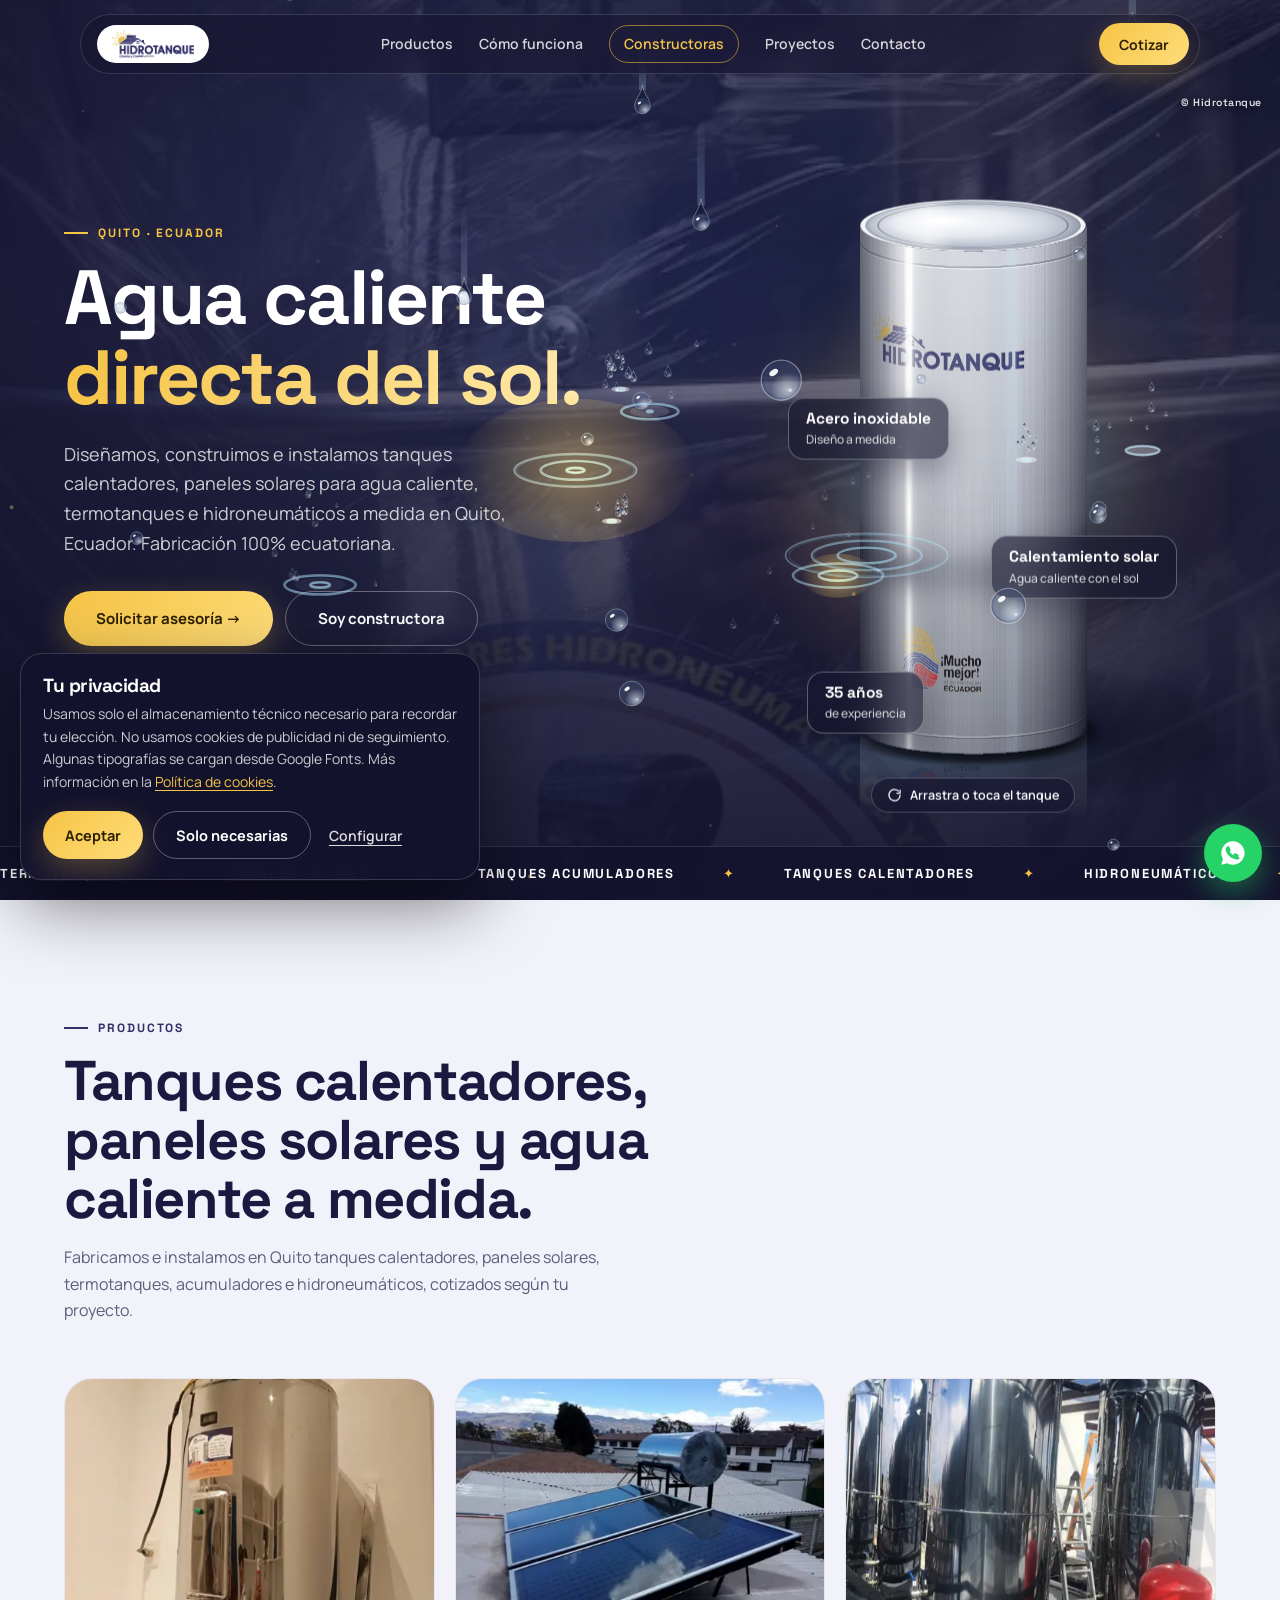
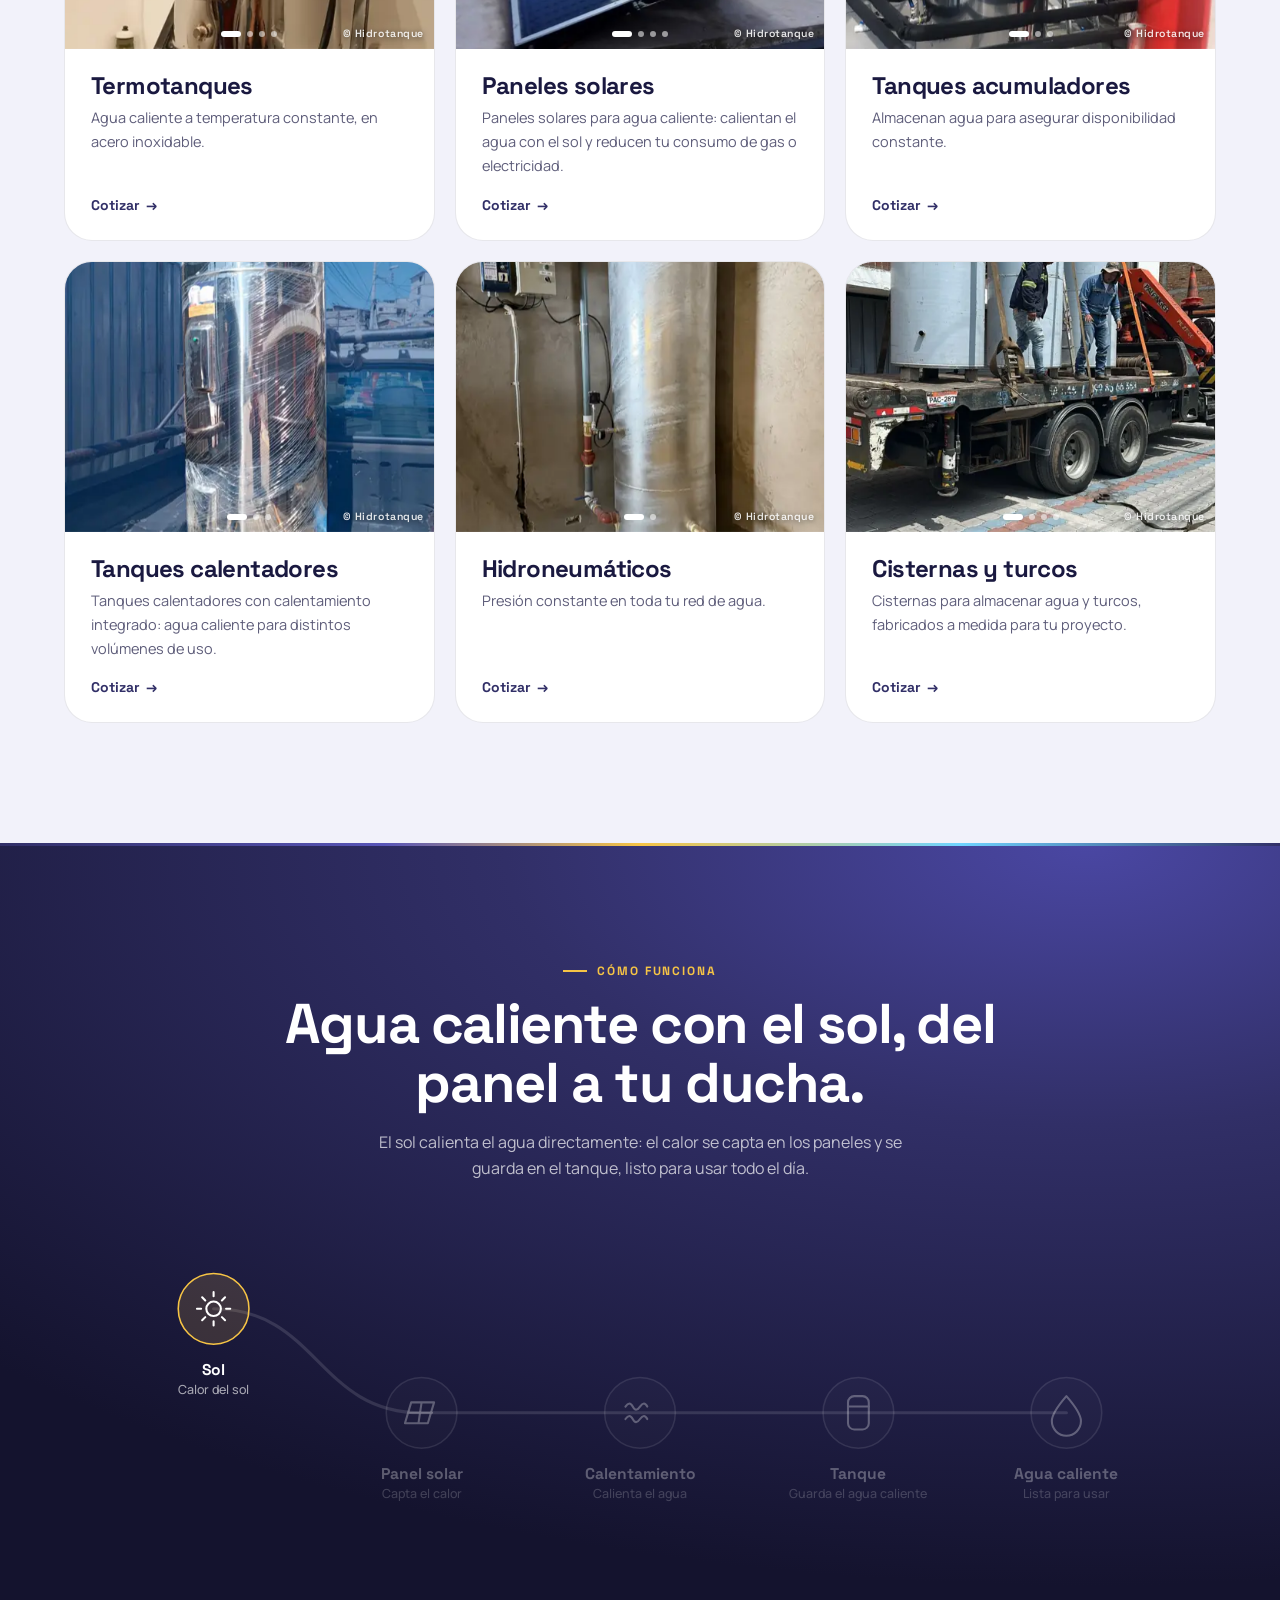
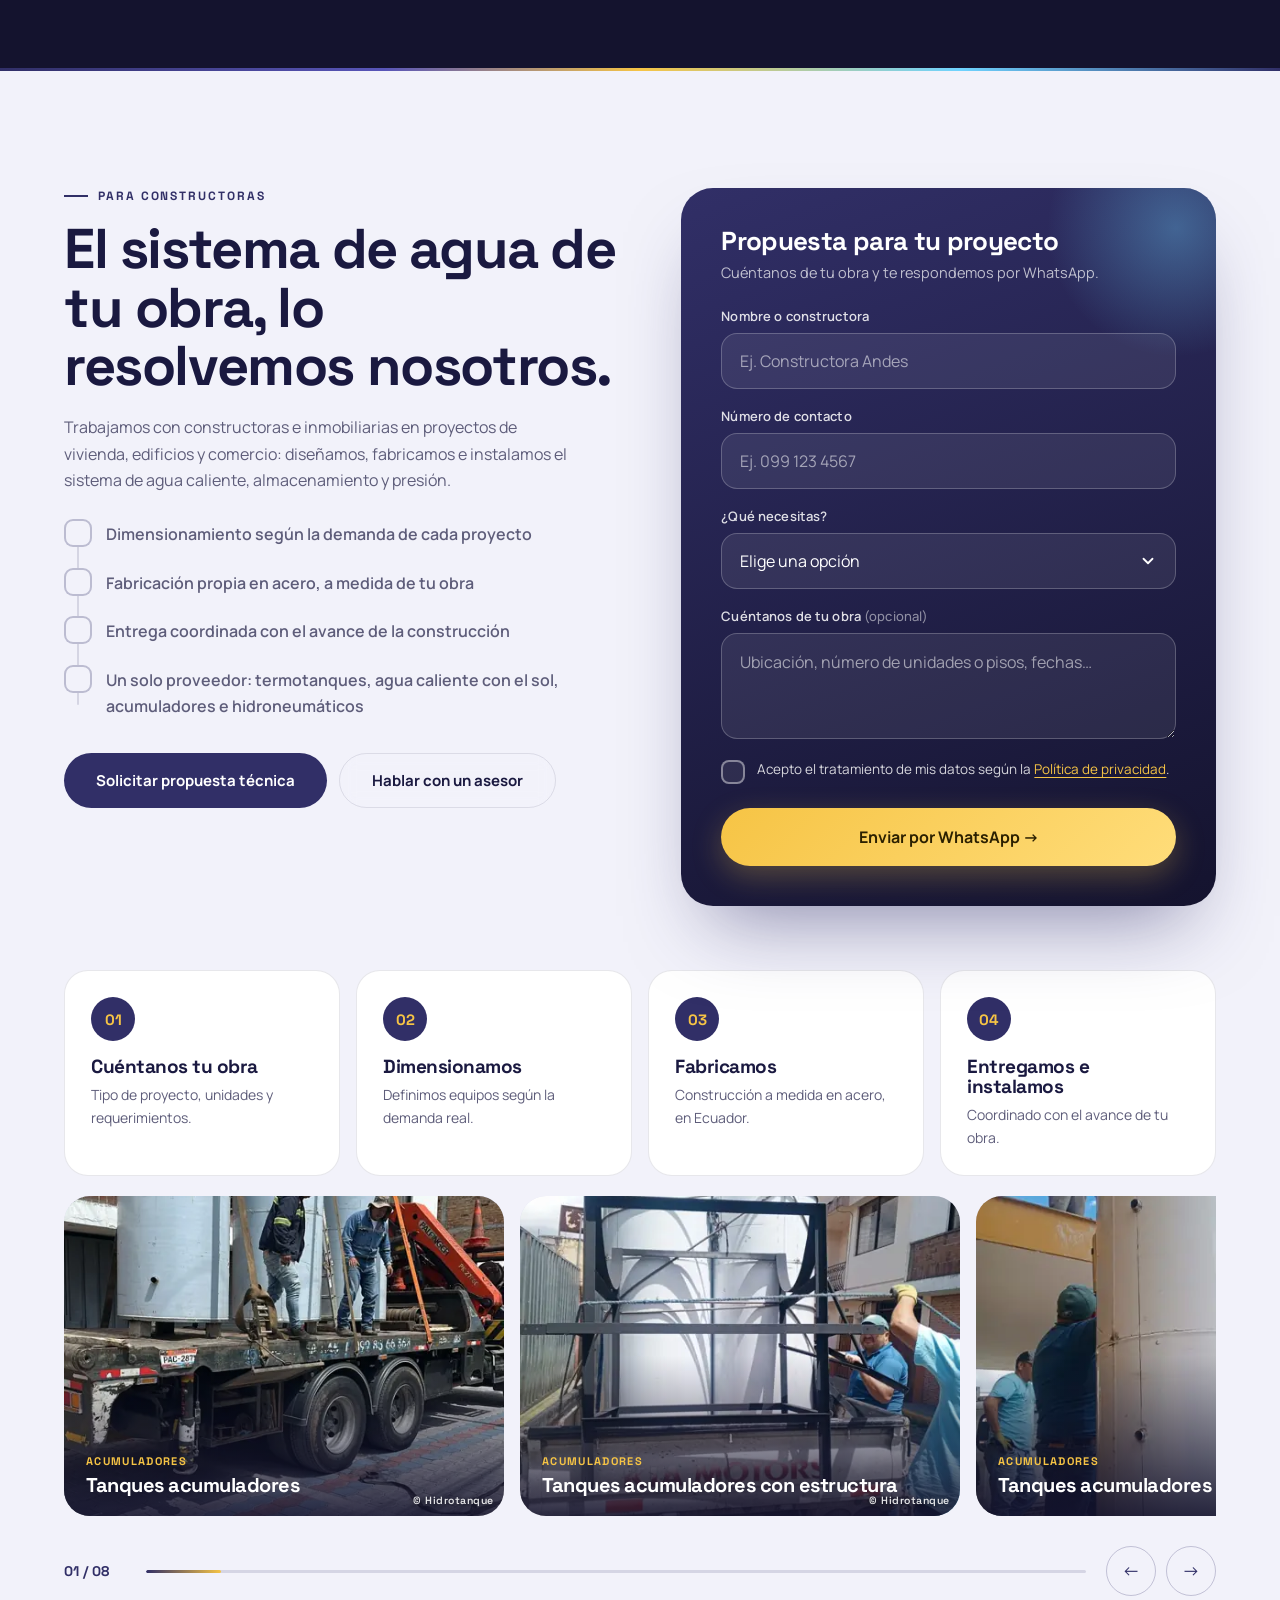
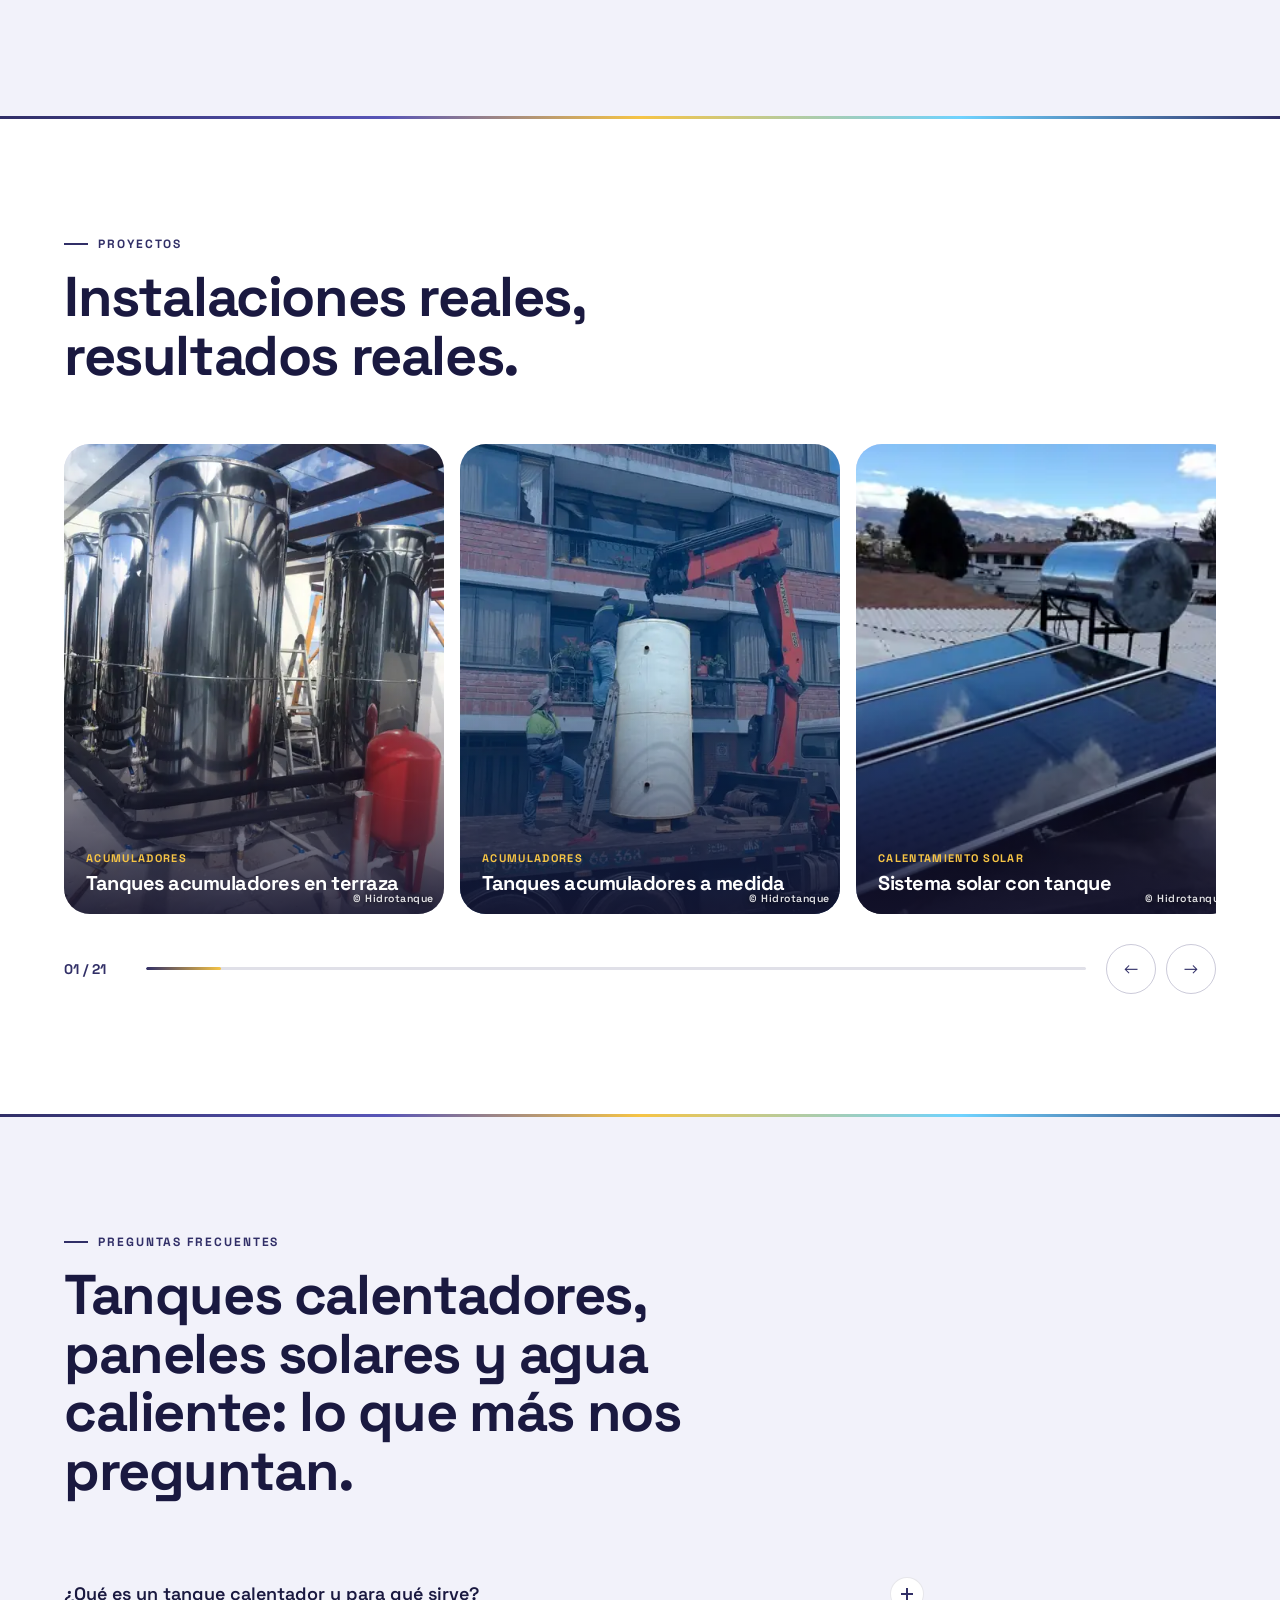
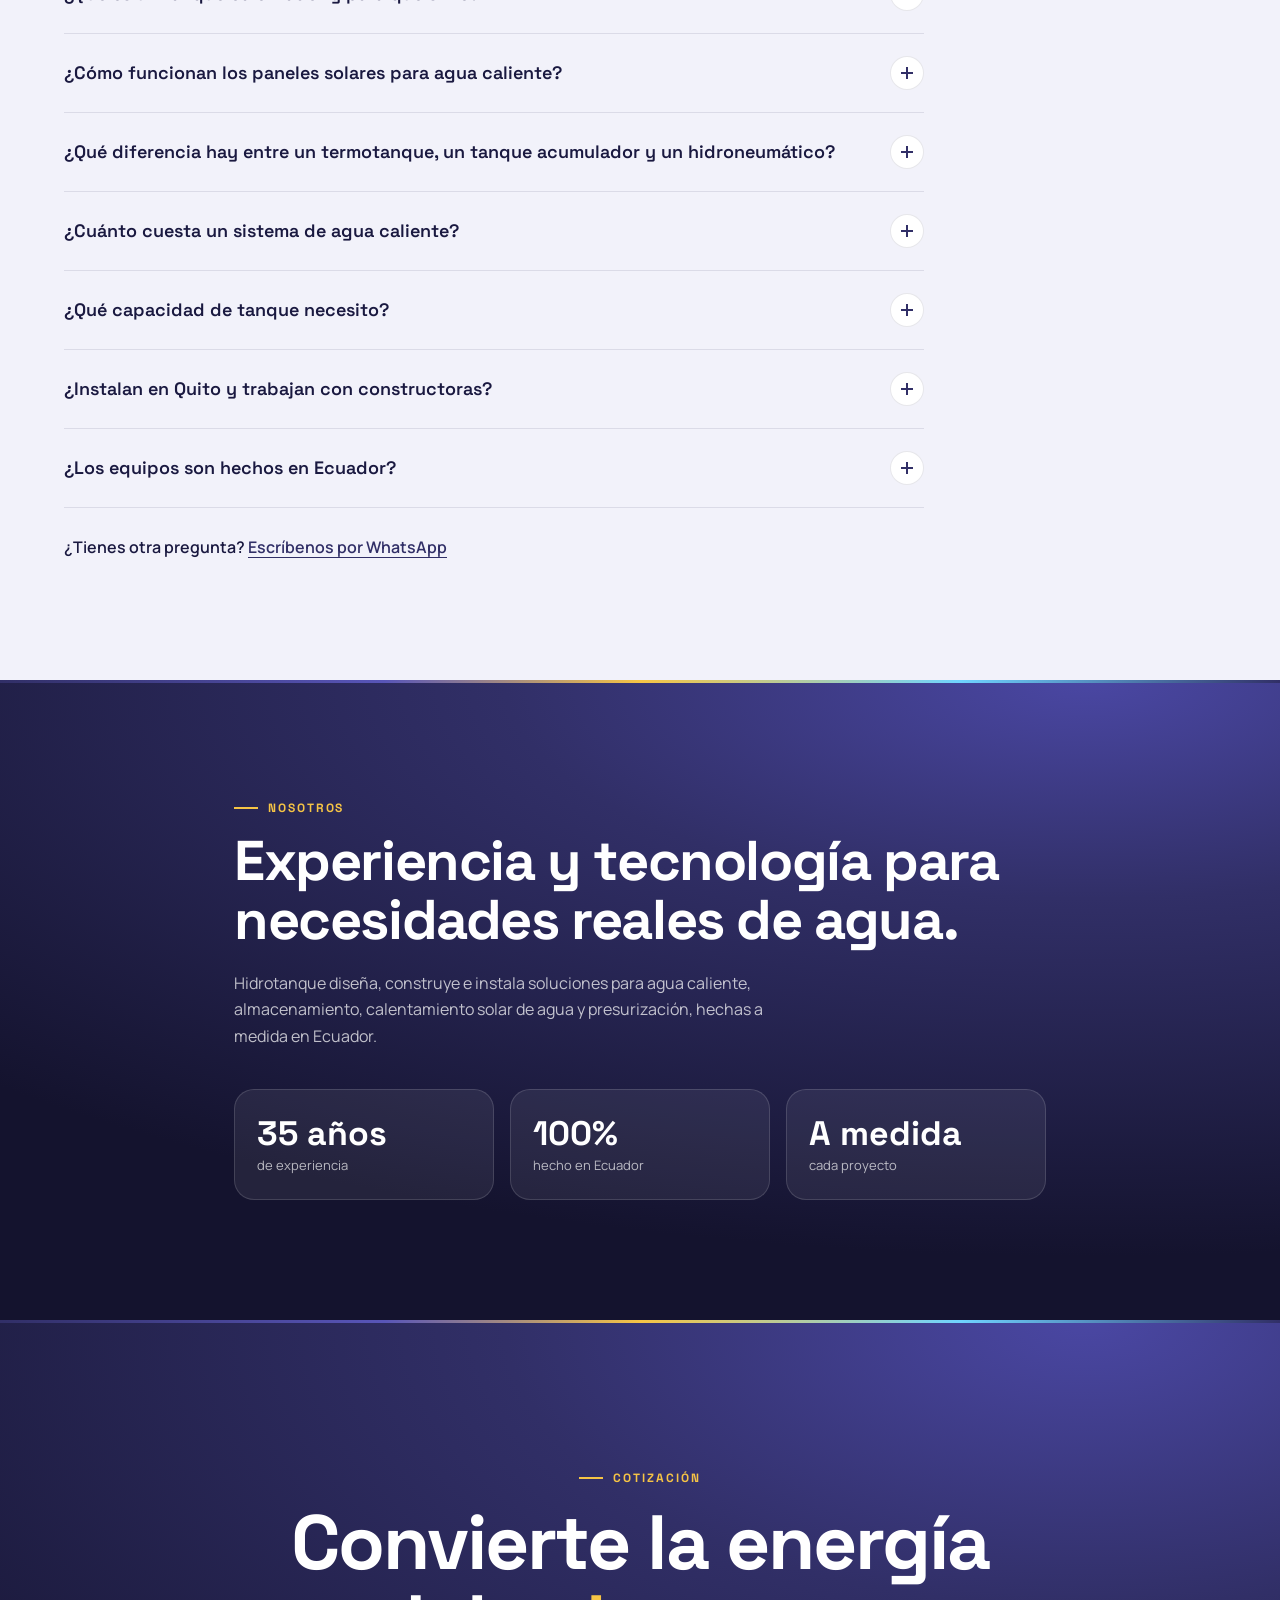
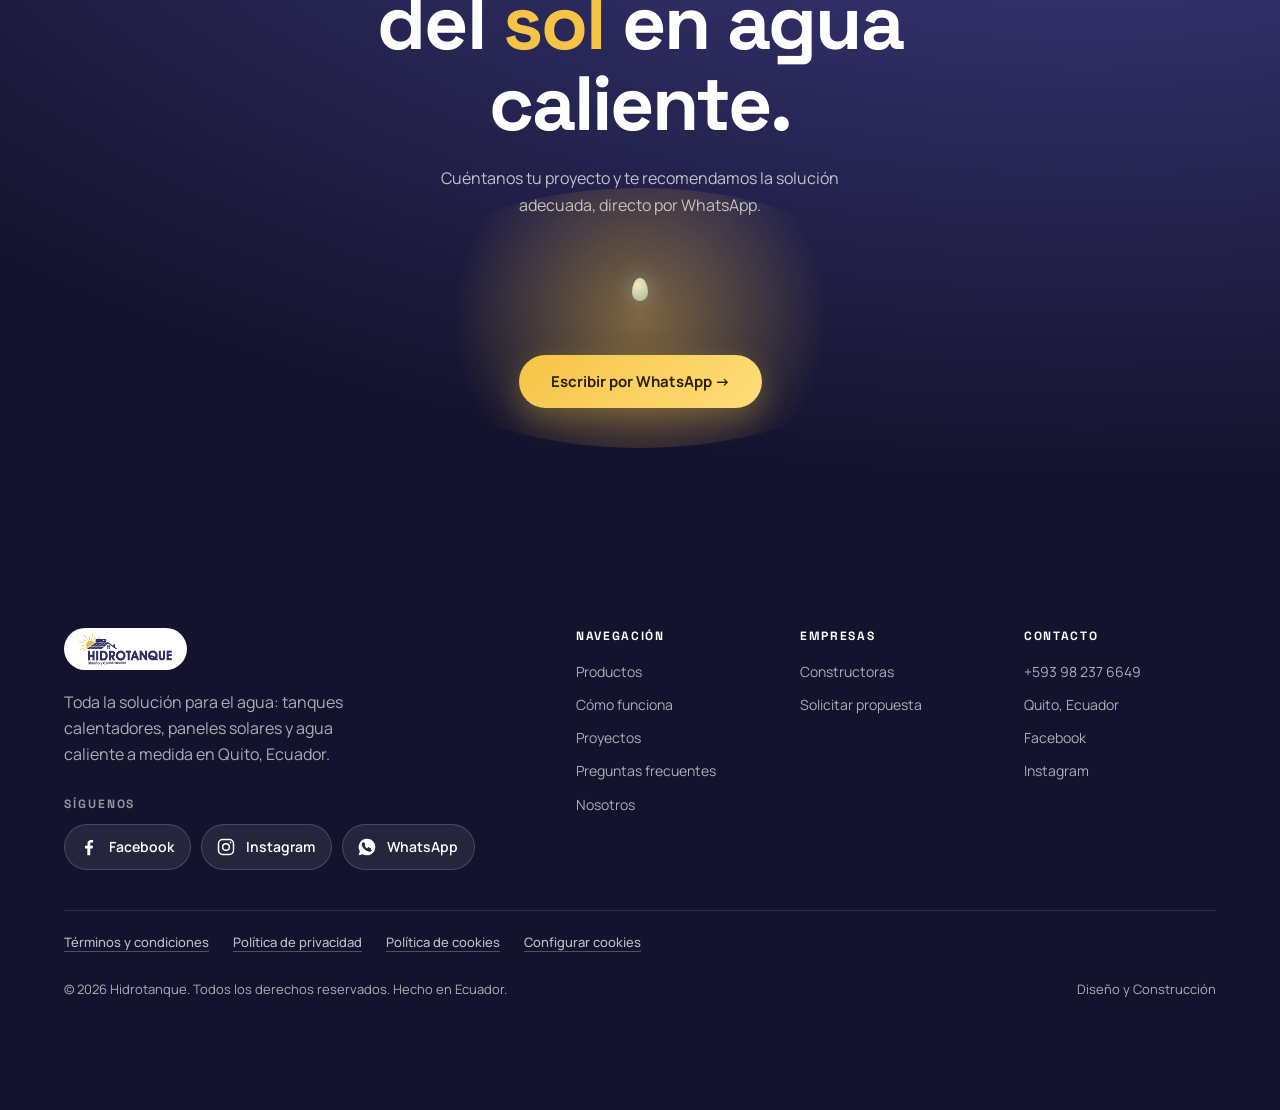
<file: index.html>
<!DOCTYPE html><html lang="es-EC"><head><meta charset="UTF-8"><meta name="viewport" content="width=device-width,initial-scale=1,viewport-fit=cover">
<title>Tanques calentadores y paneles solares | Hidrotanque Quito</title>
<meta name="description" content="Tanques calentadores, paneles solares y agua caliente a medida en Quito, Ecuador. Termotanques, acumuladores e hidroneumáticos. Cotiza por WhatsApp.">
<link rel="preconnect" href="https://fonts.googleapis.com"><link rel="preconnect" href="https://fonts.gstatic.com" crossorigin><link rel="icon" type="image/png" sizes="32x32" href="assets/favicon-32.png"><link rel="icon" type="image/png" sizes="192x192" href="assets/favicon-192.png"><link rel="shortcut icon" href="assets/favicon.ico"><link rel="apple-touch-icon" href="assets/apple-touch-icon.png"><meta name="theme-color" content="#312F67"><meta name="robots" content="index,follow,max-image-preview:large,max-snippet:-1"><meta name="author" content="Hidrotanque"><meta name="copyright" content="© 2026 Hidrotanque. Todos los derechos reservados."><meta name="DC.rights" content="© 2026 Hidrotanque. Todos los derechos reservados."><meta name="geo.region" content="EC-P"><meta name="geo.placename" content="Quito"><meta name="format-detection" content="telephone=yes">
<link rel="canonical" href="https://TU-USUARIO.github.io/TU-REPO/"><link rel="alternate" hreflang="es-EC" href="https://TU-USUARIO.github.io/TU-REPO/"><link rel="alternate" hreflang="x-default" href="https://TU-USUARIO.github.io/TU-REPO/"><link rel="manifest" href="manifest.webmanifest">
<meta property="og:type" content="website"><meta property="og:site_name" content="Hidrotanque"><meta property="og:locale" content="es_EC"><meta property="og:title" content="Tanques calentadores, paneles solares y agua caliente | Hidrotanque"><meta property="og:description" content="Fabricamos e instalamos tanques calentadores, paneles solares para agua caliente, termotanques, acumuladores e hidroneumáticos a medida en Quito, Ecuador."><meta property="og:url" content="https://TU-USUARIO.github.io/TU-REPO/"><meta property="og:image" content="https://TU-USUARIO.github.io/TU-REPO/assets/img/og-image.jpg"><meta property="og:image:width" content="1200"><meta property="og:image:height" content="630"><meta property="og:image:alt" content="Termotanque Hidrotanque, agua caliente directa del sol">
<meta name="twitter:card" content="summary_large_image"><meta name="twitter:title" content="Tanques calentadores, paneles solares y agua caliente | Hidrotanque"><meta name="twitter:description" content="Fabricamos e instalamos tanques calentadores, paneles solares para agua caliente, termotanques, acumuladores e hidroneumáticos a medida en Quito, Ecuador."><meta name="twitter:image" content="https://TU-USUARIO.github.io/TU-REPO/assets/img/og-image.jpg">
<!-- Search Console: descomenta y pega tu código -> <meta name="google-site-verification" content="TU-CODIGO"> -->
<script type="application/ld+json">{"@context":"https://schema.org","@graph":[{"@type":["LocalBusiness","HomeAndConstructionBusiness"],"@id":"https://TU-USUARIO.github.io/TU-REPO/#empresa","name":"Hidrotanque","alternateName":"Hidrotanque Diseño y Construcción","description":"Tanques calentadores, paneles solares para agua caliente, termotanques, tanques acumuladores, cisternas e hidroneumáticos a medida en Quito, Ecuador. Diseño, fabricación e instalación.","url":"https://TU-USUARIO.github.io/TU-REPO/","logo":"https://TU-USUARIO.github.io/TU-REPO/assets/img/logo.webp","image":"https://TU-USUARIO.github.io/TU-REPO/assets/img/og-image.jpg","telephone":"+593982376649","slogan":"Agua caliente directa del sol","address":{"@type":"PostalAddress","addressLocality":"Quito","addressRegion":"Pichincha","addressCountry":"EC"},"areaServed":[{"@type":"City","name":"Quito"},{"@type":"Country","name":"Ecuador"}],"sameAs":["https://www.facebook.com/hidrotanque/","https://www.instagram.com/hidrotanque.ec/"],"knowsAbout":["Tanques calentadores","Paneles solares para agua caliente","Agua caliente","Termotanques","Tanques acumuladores","Hidroneumáticos","Cisternas"],"hasOfferCatalog":{"@type":"OfferCatalog","name":"Productos y soluciones de agua","itemListElement":[{"@type":"Offer","itemOffered":{"@type":"Product","name":"Termotanques","description":"Termotanques de acero inoxidable que mantienen el agua caliente a temperatura constante, fabricados a medida.","brand":{"@type":"Brand","name":"Hidrotanque"}}},{"@type":"Offer","itemOffered":{"@type":"Product","name":"Paneles solares","description":"Paneles solares para agua caliente: calientan el agua con el sol y reducen el consumo de gas o electricidad.","brand":{"@type":"Brand","name":"Hidrotanque"}}},{"@type":"Offer","itemOffered":{"@type":"Product","name":"Tanques acumuladores","description":"Tanques acumuladores para almacenar agua y asegurar disponibilidad constante según la demanda.","brand":{"@type":"Brand","name":"Hidrotanque"}}},{"@type":"Offer","itemOffered":{"@type":"Product","name":"Tanques calentadores","description":"Tanques calentadores con calentamiento integrado: agua caliente para distintos volúmenes de uso, fabricados a medida.","brand":{"@type":"Brand","name":"Hidrotanque"}}},{"@type":"Offer","itemOffered":{"@type":"Product","name":"Hidroneumáticos","description":"Sistemas hidroneumáticos para mantener presión constante en toda la red de agua.","brand":{"@type":"Brand","name":"Hidrotanque"}}},{"@type":"Offer","itemOffered":{"@type":"Product","name":"Cisternas y turcos","description":"Cisternas para almacenar agua y turcos, fabricados a medida según el proyecto.","brand":{"@type":"Brand","name":"Hidrotanque"}}}]},"keywords":"tanques calentadores, paneles solares, agua caliente, termotanques, tanques acumuladores, hidroneumáticos, cisternas, Quito, Ecuador"},{"@type":"WebSite","@id":"https://TU-USUARIO.github.io/TU-REPO/#web","url":"https://TU-USUARIO.github.io/TU-REPO/","name":"Hidrotanque","inLanguage":"es-EC","publisher":{"@id":"https://TU-USUARIO.github.io/TU-REPO/#empresa"},"copyrightHolder":{"@type":"Organization","name":"Hidrotanque"},"copyrightYear":2026,"copyrightNotice":"© 2026 Hidrotanque. Todos los derechos reservados."},{"@type":"FAQPage","@id":"https://TU-USUARIO.github.io/TU-REPO/#faq","mainEntity":[{"@type":"Question","name":"¿Qué es un tanque calentador y para qué sirve?","acceptedAnswer":{"@type":"Answer","text":"Es un tanque que calienta y almacena el agua para que tengas agua caliente disponible en tu casa, edificio o negocio. En Hidrotanque fabricamos tanques calentadores a medida, según el volumen que necesites."}},{"@type":"Question","name":"¿Cómo funcionan los paneles solares para agua caliente?","acceptedAnswer":{"@type":"Answer","text":"Los paneles captan el calor del sol y lo transfieren al agua, que se guarda en un tanque para usarla cuando la necesites. Así se aprovecha el sol para calentar el agua y se reduce el consumo de gas o electricidad."}},{"@type":"Question","name":"¿Qué diferencia hay entre un termotanque, un tanque acumulador y un hidroneumático?","acceptedAnswer":{"@type":"Answer","text":"El termotanque calienta el agua y la mantiene a temperatura constante. El tanque acumulador almacena el agua para asegurar disponibilidad. El hidroneumático mantiene la presión constante en toda la red de agua."}},{"@type":"Question","name":"¿Cuánto cuesta un sistema de agua caliente?","acceptedAnswer":{"@type":"Answer","text":"Depende de tu proyecto: capacidad, número de personas o unidades, ubicación y tipo de instalación. Por eso cotizamos a medida. Escríbenos por WhatsApp y te asesoramos."}},{"@type":"Question","name":"¿Qué capacidad de tanque necesito?","acceptedAnswer":{"@type":"Answer","text":"Depende del consumo de agua caliente de tu hogar, edificio o negocio. Cuéntanos tu proyecto y te ayudamos a dimensionar el equipo adecuado."}},{"@type":"Question","name":"¿Instalan en Quito y trabajan con constructoras?","acceptedAnswer":{"@type":"Answer","text":"Sí. Diseñamos, fabricamos e instalamos en Quito y trabajamos con constructoras e inmobiliarias en proyectos de vivienda, edificios y comercio. Para otras ciudades, consúltanos según tu proyecto."}},{"@type":"Question","name":"¿Los equipos son hechos en Ecuador?","acceptedAnswer":{"@type":"Answer","text":"Sí, nuestra fabricación es 100% ecuatoriana, con equipos en acero hechos a medida."}}]}]}</script>
<link rel="preload" as="image" href="assets/video/hero-poster.webp"><link href="https://fonts.googleapis.com/css2?family=Space+Grotesk:wght@500;600;700&family=Manrope:wght@400;500;600;700&display=swap" rel="stylesheet">
<style>
:root{--br:#312F67;--b0:#14132E;--b1:#201F4A;--b3:#5855B8;--aq:#6FD3FF;--aq2:#C6EEFF;--sun:#F6C445;--sun2:#FFE9A8;--ice:#F2F2FA;--ink:#1A1940;--mut:#5E5D7A;--ln:rgba(26,25,64,.1);--cut:0px;--h:'Space Grotesk',system-ui,sans-serif;--b:'Manrope',system-ui,sans-serif}
*{box-sizing:border-box;margin:0;padding:0}html{scroll-behavior:smooth;scroll-padding-top:70px}
:root{padding-top:env(safe-area-inset-top,0px);padding-bottom:env(safe-area-inset-bottom,0px)}
body{font:16px/1.65 var(--b);color:var(--ink);background:var(--b0);-webkit-font-smoothing:antialiased;overflow-x:hidden}
img,video{max-width:100%;display:block}a{color:inherit;text-decoration:none}button{font:inherit;color:inherit;background:none;border:0;cursor:pointer}
.w{max-width:1200px;margin:0 auto;padding:0 24px;position:relative}
h1,h2,h3{font-family:var(--h);line-height:1.05;letter-spacing:-.025em}h2{font-size:clamp(32px,4.8vw,56px)}
.ey{font:700 12px var(--h);letter-spacing:.16em;text-transform:uppercase;color:var(--sun);display:flex;gap:10px;align-items:center;margin-bottom:16px}.ey:before{content:"";width:24px;height:2px;background:currentColor}.lt .ey{color:var(--br)}
.btn{display:inline-flex;align-items:center;justify-content:center;gap:8px;font:700 15px var(--b);padding:15px 28px;border-radius:99px;min-height:48px;transition:.3s;text-align:center}
.bs{background:linear-gradient(135deg,var(--sun),#ffdd7a);color:#2b2000;box-shadow:0 10px 30px rgba(246,196,69,.28)}.bs:hover{transform:translateY(-2px);box-shadow:0 16px 40px rgba(246,196,69,.5)}
.bb{background:var(--br);color:#fff}.bb:hover{transform:translateY(-2px);box-shadow:0 14px 34px rgba(49,47,103,.4)}
.bo{border:1px solid rgba(255,255,255,.32);color:#fff;backdrop-filter:blur(8px)}.bo:hover{background:rgba(255,255,255,.12)}.lt .bo{border-color:var(--ln);color:var(--ink)}.lt .bo:hover{background:#fff}
:focus-visible{outline:2px solid var(--sun);outline-offset:3px}
#fx{position:fixed;inset:0;width:100%;height:100%;z-index:30;pointer-events:none}
nav{position:fixed;top:calc(14px + env(safe-area-inset-top,0px));left:50%;transform:translateX(-50%);z-index:40;width:min(1120px,calc(100% - 24px));display:flex;align-items:center;justify-content:space-between;padding:8px 10px 8px 16px;border-radius:99px;background:rgba(20,19,46,.5);backdrop-filter:blur(18px);border:1px solid rgba(255,255,255,.14);color:#fff;transition:.3s}nav.s{background:rgba(20,19,46,.92)}

.nl{display:flex;gap:26px;font-size:14px;font-weight:600;align-items:center}.nl a{opacity:.82;transition:.2s}.nl a:hover{opacity:1;color:var(--sun)}.nl .hl{border:1px solid rgba(246,196,69,.55);color:var(--sun);opacity:1;padding:6px 14px;border-radius:99px}
.nr{display:flex;gap:6px;align-items:center}.nr .btn{padding:10px 20px;min-height:42px;font-size:14px}
.bgr{display:none;width:44px;height:44px;position:relative}.bgr i{position:absolute;left:13px;width:18px;height:2px;background:#fff;transition:.3s}.bgr i:nth-child(1){top:18px}.bgr i:nth-child(2){top:25px}.bgr.o i:nth-child(1){top:21px;transform:rotate(45deg)}.bgr.o i:nth-child(2){top:21px;transform:rotate(-45deg)}
.mp{position:fixed;inset:0;z-index:35;background:radial-gradient(circle at 80% 10%,#4a47a3,var(--b0) 70%);display:flex;flex-direction:column;justify-content:center;padding:32px;gap:6px;opacity:0;pointer-events:none;transition:.4s}.mp.o{opacity:1;pointer-events:auto}.mp a{font:700 34px var(--h);color:#fff;padding:8px 0}.mp .btn{font-size:16px;margin-top:18px;align-self:flex-start}
@media(max-width:940px){.nl,.nr .btn{display:none}.bgr{display:block}}
/* sections with straight angled cuts */
.sc{position:relative;padding:120px 0;overflow-x:clip}.sc+.sc:before,.sc+footer:before{content:'';position:absolute;left:0;right:0;top:0;height:3px;background:linear-gradient(90deg,var(--br),var(--b3) 30%,var(--sun) 50%,var(--aq) 75%,var(--br));z-index:5}
.dk{background:radial-gradient(120% 90% at 85% 0%,#4a47a3 0%,var(--br) 38%,var(--b0) 100%);color:#fff}.lt{background:var(--ice)}.wh{background:#fff}
@media(max-width:700px){.sc{padding:80px 0}}
.rv{opacity:0;transform:translateY(30px);transition:opacity .9s,transform .9s cubic-bezier(.2,.8,.2,1)}.rv.in{opacity:1;transform:none}
.sh{max-width:720px;margin-bottom:54px}.sh p{color:var(--mut);margin-top:16px;max-width:54ch}.dk .sh p{color:rgba(255,255,255,.7)}
/* hero */
.hero{min-height:100svh;display:flex;align-items:center;padding:0;overflow:hidden;background:radial-gradient(110% 90% at 20% 20%,#3d3a86,var(--br) 40%,var(--b0))}
.hv{position:absolute;inset:0;z-index:0}.hv video{width:100%;height:100%;object-fit:cover;opacity:.5;background:var(--b0)}.hv:after{content:"";position:absolute;inset:0;background:linear-gradient(90deg,rgba(20,19,46,.82),rgba(20,19,46,.25) 55%,rgba(20,19,46,.4)),linear-gradient(180deg,rgba(20,19,46,.35),transparent 30%,rgba(20,19,46,.85))}
.hg{position:relative;z-index:4;padding-top:110px;padding-bottom:140px;width:100%}.hc{max-width:560px}
.hero h1{font-size:clamp(44px,6vw,86px);font-weight:700}.hero h1 em{font-style:normal;background:linear-gradient(90deg,var(--sun),var(--sun2));-webkit-background-clip:text;background-clip:text;color:transparent}
.lead{color:rgba(255,255,255,.78);font-size:18px;max-width:44ch;margin:22px 0 32px}.ha{display:flex;gap:12px;flex-wrap:wrap}
.stage{position:absolute;z-index:3;right:max(24px,calc((100vw - 1200px)/2 + 24px));top:50%;width:min(38vw,520px);height:min(78vh,660px);transform:translateY(-44%)}
.glow{position:absolute;left:5%;top:15%;width:90%;aspect-ratio:1;border-radius:50%;background:radial-gradient(circle,rgba(111,211,255,.5),rgba(246,196,69,.12) 50%,transparent 70%);filter:blur(30px)}
.stage canvas,.stage .tf{position:absolute;inset:0;width:100%;height:100%}.tf{display:none;object-fit:contain;filter:drop-shadow(0 40px 40px rgba(0,0,0,.5))}
.floor{position:absolute;left:12%;right:12%;bottom:4%;height:8%;border-radius:50%;background:radial-gradient(ellipse,rgba(0,0,0,.55),transparent 70%);filter:blur(6px)}
.chip{position:absolute;z-index:3;padding:10px 16px;border-radius:14px;background:rgba(255,255,255,.1);backdrop-filter:blur(14px);border:1px solid rgba(255,255,255,.22);font:700 13px var(--h);animation:fl 5s ease-in-out infinite}.chip small{display:block;font:500 11px var(--b);color:rgba(255,255,255,.68)}@keyframes fl{50%{transform:translateY(-10px)}}
.c1{top:16%;left:-6%}.c2{bottom:24%;right:-2%;animation-delay:-2s}.c3{bottom:8%;left:2%;animation-delay:-3.5s}
@media(max-width:860px){.hero{align-items:flex-end}.hg{padding-top:calc(46vh + 24px);padding-bottom:110px}.stage{right:auto;left:50%;top:84px;width:min(60vw,270px);height:44vh;transform:translateX(-50%)}.chip{display:none}.hero h1{font-size:clamp(40px,12vw,58px)}.lead{font-size:16px}.ha .btn{flex:1}.hv video{opacity:.42}.hv:after{background:linear-gradient(180deg,rgba(20,19,46,.55),rgba(20,19,46,.3) 35%,rgba(20,19,46,.92) 75%)}}
.mq{position:absolute;left:0;right:0;bottom:0;z-index:5;background:rgba(20,19,46,.82);backdrop-filter:blur(10px);border-top:1px solid rgba(255,255,255,.12);overflow:hidden;padding:18px 0}.mt{display:flex;gap:48px;width:max-content;animation:mq 36s linear infinite;font:700 13px var(--h);letter-spacing:.14em;white-space:nowrap;color:#fff}.mt span:after{content:"✦";color:var(--sun);margin-left:48px}@keyframes mq{to{transform:translateX(-50%)}}
/* products */
.pg{display:grid;grid-template-columns:repeat(6,1fr);gap:20px}
.pc{position:relative;grid-column:span 2;background:#fff;border-radius:28px;overflow:hidden;border:1px solid var(--ln);transition:transform .5s cubic-bezier(.2,.8,.2,1),box-shadow .5s;display:flex;flex-direction:column}.pc:nth-child(n+4){grid-column:span 3}
.pc:hover{transform:translateY(-8px);box-shadow:0 30px 60px -22px rgba(49,47,103,.4)}
.pm{position:relative;height:270px;overflow:hidden;background:#dcdcf0}.pc:nth-child(n+4) .pm{height:310px}.pm img{width:100%;height:100%;object-fit:cover;transition:transform .3s ease-out,filter .5s;will-change:transform}
.pm:after{content:"";position:absolute;top:0;left:-70%;width:45%;height:100%;background:linear-gradient(105deg,transparent,rgba(255,255,255,.6),transparent);transform:skewX(-18deg);transition:left .9s}.pc:hover .pm:after{left:130%}
.rd{position:absolute;top:-20px;width:10px;height:14px;border-radius:50% 50% 50% 50%/62% 62% 38% 38%;background:radial-gradient(circle at 35% 30%,#fff,rgba(111,211,255,.75));opacity:0;z-index:2}.pc:hover .rd{animation:rd 1.6s ease-in infinite}.rd:nth-of-type(1){left:22%}.rd:nth-of-type(2){left:55%;animation-delay:.5s!important}.rd:nth-of-type(3){left:80%;animation-delay:1s!important}@keyframes rd{0%{transform:translateY(0);opacity:0}15%{opacity:.9}100%{transform:translateY(320px);opacity:0}}
.pt{padding:24px 26px 26px;display:flex;flex-direction:column;gap:8px;flex:1}.pt h3{font-size:24px}.pt p{color:var(--mut);font-size:14.5px}.pl{margin-top:auto;padding-top:10px;font:700 14px var(--h);color:var(--br);display:flex;gap:6px}.pl span{transition:.3s}.pc:hover .pl span{transform:translateX(5px)}
@media(max-width:900px){.pg{grid-template-columns:1fr 1fr}.pc,.pc:nth-child(n+4){grid-column:span 1}.pc:last-child{grid-column:span 2}.pm,.pc:nth-child(n+4) .pm{height:220px}}
@media(max-width:560px){.pg{grid-template-columns:1fr}.pc,.pc:last-child{grid-column:auto}}
/* how */
.hw{text-align:center}.hw .sh{margin-inline:auto}.hw .sh p{margin-inline:auto}.hw .ey{justify-content:center}
#flow{width:100%;max-width:1040px;margin:0 auto;display:block;overflow:visible}
.nd{transition:.6s;opacity:.3}.nd.on{opacity:1}.nd .cr{fill:rgba(255,255,255,.06);stroke:rgba(255,255,255,.35);stroke-width:1.5;transition:.6s}.nd.on .cr{fill:rgba(246,196,69,.15);stroke:var(--sun)}.nd.w.on .cr{fill:rgba(111,211,255,.16);stroke:var(--aq)}
.nd text{fill:#fff;font:700 15px var(--h);text-anchor:middle}.nd .sub{font:500 12px var(--b);fill:rgba(255,255,255,.62)}.nd .ic{stroke:#fff;stroke-width:2;fill:none;stroke-linecap:round;stroke-linejoin:round}
/* constructoras */
.cg{display:grid;grid-template-columns:1.05fr 1fr;gap:56px;align-items:start}
.ck{list-style:none;display:grid;gap:14px;margin:26px 0 34px}.ck li{display:flex;gap:14px;align-items:flex-start;font-weight:600}.ck li:before{content:"";flex:none;width:24px;height:24px;border-radius:8px;background:var(--br) url("data:image/svg+xml,%3Csvg xmlns='http://www.w3.org/2000/svg' viewBox='0 0 24 24' fill='none' stroke='%23F6C445' stroke-width='3.2' stroke-linecap='round' stroke-linejoin='round'%3E%3Cpath d='M5 12l5 5 9-10'/%3E%3C/svg%3E") center/14px no-repeat;margin-top:2px}
.ct>p{color:var(--mut);margin-top:18px;max-width:52ch}
.cf{background:linear-gradient(160deg,var(--br),var(--b0));color:#fff;border-radius:32px;padding:36px;box-shadow:0 40px 80px -30px rgba(49,47,103,.55);position:relative;overflow:hidden}.cf:before{content:"";position:absolute;right:-90px;top:-90px;width:260px;height:260px;border-radius:50%;background:radial-gradient(circle,rgba(111,211,255,.35),transparent 70%)}
.cf h3{font-size:26px;position:relative}.cf>p{color:rgba(255,255,255,.7);font-size:14.5px;margin:6px 0 22px;position:relative}.cf form{display:grid;gap:12px;position:relative}.r2{display:grid;grid-template-columns:1fr 1fr;gap:12px}
input,select,textarea{width:100%;font:16px var(--b);padding:14px 16px;border-radius:14px;border:1px solid rgba(255,255,255,.22);background:rgba(255,255,255,.08);color:#fff;min-height:50px}select option{color:#111}input::placeholder,textarea::placeholder{color:rgba(255,255,255,.55)}
.cs{display:grid;grid-template-columns:repeat(4,1fr);gap:16px;margin-top:64px}.cs div{padding:26px;border-radius:24px;background:#fff;border:1px solid var(--ln)}.cs b{display:grid;place-items:center;width:44px;height:44px;border-radius:50%;background:var(--br);color:var(--sun);font:700 15px var(--h);margin-bottom:16px}.cs h3{font-size:19px;margin-bottom:6px}.cs p{font-size:14px;color:var(--mut)}
.cph{display:grid;grid-template-columns:1.2fr 1fr 1fr;gap:16px;margin-top:16px;height:300px}.cph figure{position:relative;border-radius:24px;overflow:hidden}.cph img{width:100%;height:100%;object-fit:cover;transition:transform 1s}.cph figure:hover img{transform:scale(1.05)}.cph figcaption{position:absolute;left:16px;bottom:14px;color:#fff;font:700 13px var(--h);text-shadow:0 2px 12px rgba(0,0,0,.7)}.cph figure:after{content:"";position:absolute;inset:0;background:linear-gradient(180deg,transparent 55%,rgba(20,19,46,.7))}.cph figcaption{z-index:1}
@media(max-width:900px){.cg{grid-template-columns:1fr;gap:40px}.cs{grid-template-columns:1fr 1fr}.cph{grid-template-columns:1fr 1fr;height:auto}.cph figure{height:200px}.cph figure:first-child{grid-column:span 2}}
@media(max-width:560px){.r2{grid-template-columns:1fr}.cs{grid-template-columns:1fr}.cf{padding:26px 20px}}
/* projects */
.pj{display:grid;grid-template-columns:repeat(12,1fr);grid-auto-rows:160px;gap:16px}
.pr{position:relative;border-radius:24px;overflow:hidden;color:#fff;cursor:pointer}.pr img{width:100%;height:100%;object-fit:cover;transition:transform 1.1s cubic-bezier(.2,.8,.2,1)}.pr:hover img{transform:scale(1.06)}
.pr:after{content:"";position:absolute;inset:0;background:linear-gradient(180deg,transparent 45%,rgba(20,19,46,.88));opacity:.55;transition:.5s}.pr:hover:after{opacity:1}
.pr i{position:absolute;inset:0;z-index:2;background:radial-gradient(260px circle at var(--mx,50%) var(--my,50%),rgba(198,238,255,.35),transparent 60%);opacity:0;transition:.4s;mix-blend-mode:screen}.pr:hover i{opacity:1}
.pr div{position:absolute;left:22px;right:22px;bottom:20px;z-index:3;transform:translateY(14px);opacity:0;transition:.5s}.pr:hover div{transform:none;opacity:1}
.pr small{font:700 11px var(--h);letter-spacing:.12em;text-transform:uppercase;color:var(--sun)}.pr h3{font-size:20px;margin-top:2px}
.p1{grid-column:span 4;grid-row:span 3}.p2{grid-column:span 5;grid-row:span 3}.p3{grid-column:span 3;grid-row:span 3}.p4,.p5,.p6{grid-column:span 4;grid-row:span 2}
@media(max-width:800px){.pj{grid-template-columns:1fr 1fr;grid-auto-rows:190px}.pj .pr{grid-column:span 1!important;grid-row:span 1!important}.pj .p1{grid-column:span 2!important;grid-row:span 2!important}.pr div{opacity:1;transform:none}}
.st{display:grid;grid-template-columns:repeat(3,1fr);gap:16px;margin-top:40px}.st div{padding:22px;border-radius:20px;background:rgba(255,255,255,.07);border:1px solid rgba(255,255,255,.14);font-size:13px;color:rgba(255,255,255,.68)}.st b{display:block;font:700 34px var(--h);color:#fff}@media(max-width:600px){.st b{font-size:24px}}
/* cta */
.cta{text-align:center;padding-top:calc(150px + var(--cut));padding-bottom:150px}.cta h2{font-size:clamp(36px,6vw,82px);max-width:16ch;margin:0 auto}.cta h2 em{font-style:normal;color:var(--sun)}.cta .ey{justify-content:center}.cta p{color:rgba(255,255,255,.72);max-width:46ch;margin:22px auto 0}
.bz{position:relative;height:150px;margin-top:40px;display:flex;justify-content:center;align-items:flex-end}
.bz .ctd{position:absolute;top:-80px;left:50%;margin-left:-8px;width:16px;height:23px;border-radius:50% 50% 50% 50%/62% 62% 38% 38%;background:radial-gradient(circle at 35% 30%,#fff,rgba(111,211,255,.85));opacity:0;box-shadow:0 0 20px rgba(111,211,255,.6)}.bz.in .ctd{animation:ctd 2.4s cubic-bezier(.5,0,.9,.6) .3s forwards}@keyframes ctd{0%{opacity:0;transform:translateY(-40px)}10%{opacity:1}100%{opacity:1;transform:translateY(100px)}}
.bz .rp{position:absolute;bottom:62px;left:50%;width:10px;height:10px;margin-left:-5px;border-radius:50%;border:1.5px solid rgba(198,238,255,.7);opacity:0}.bz.in .rp{animation:rp 2.2s ease-out 2.6s forwards}.bz.in .rp+.rp{animation-delay:2.9s}.bz.in .rp+.rp+.rp{animation-delay:3.2s}@keyframes rp{0%{opacity:.9;transform:scale(1)}100%{opacity:0;transform:scale(30,9)}}
.bz .gl{position:absolute;bottom:-40px;left:50%;width:520px;height:260px;margin-left:-260px;border-radius:50%;background:radial-gradient(circle,rgba(246,196,69,.45),transparent 65%);opacity:0;transform:scale(.3)}.bz.in .gl{animation:gl 2.4s ease-out 2.7s forwards}@keyframes gl{to{opacity:1;transform:scale(1)}}
.bt{position:relative;clip-path:circle(0 at 50% 50%);display:flex;gap:12px;flex-wrap:wrap;justify-content:center}.bz.in .bt{animation:bt 1.4s cubic-bezier(.2,.8,.2,1) 2.8s forwards}@keyframes bt{to{clip-path:circle(150% at 50% 50%)}}
/* footer */
footer.sc{background:var(--b0);color:rgba(255,255,255,.65);padding:calc(70px + var(--cut)) 0 calc(110px + env(safe-area-inset-bottom,0px))}
.fg{display:grid;grid-template-columns:1.5fr 1fr 1fr 1fr;gap:40px;padding-bottom:40px;border-bottom:1px solid rgba(255,255,255,.1)}footer h4{font:700 12px var(--h);letter-spacing:.14em;text-transform:uppercase;color:#fff;margin-bottom:16px}footer li{list-style:none;margin-bottom:10px;font-size:14px}footer a:hover{color:var(--sun)}
.so{display:flex;gap:10px;margin-top:22px}.so a{width:46px;height:46px;border-radius:50%;display:grid;place-items:center;background:rgba(255,255,255,.08);border:1px solid rgba(255,255,255,.16);color:#fff;transition:.3s}.so a:hover{background:var(--sun);color:#2b2000;transform:translateY(-3px);border-color:var(--sun)}.so svg{width:20px;height:20px}
.fb{display:flex;justify-content:space-between;padding-top:22px;font-size:13px;flex-wrap:wrap;gap:8px}
@media(max-width:800px){.fg{grid-template-columns:1fr 1fr}.fg>:first-child{grid-column:1/-1}}
.wa{position:fixed;right:18px;bottom:calc(18px + env(safe-area-inset-bottom,0px));z-index:38;width:58px;height:58px;border-radius:50%;background:#25D366;color:#fff;display:grid;place-items:center;box-shadow:0 10px 30px rgba(37,211,102,.45)}.wa svg{width:28px}
.mb{display:none}@media(max-width:700px){.wa{display:none}.mb{display:flex;gap:10px;position:fixed;left:12px;right:12px;bottom:calc(12px + env(safe-area-inset-bottom,0px));z-index:38;padding:8px;border-radius:99px;background:rgba(20,19,46,.94);backdrop-filter:blur(16px);border:1px solid rgba(255,255,255,.14);transform:translateY(140%);transition:.4s}.mb.on{transform:none}.mb .btn{flex:1;padding:12px;min-height:46px;font-size:14px}.mb .wb{background:#25D366;color:#fff}}

img{height:auto}.pm img,.pr img,.cph img{height:100%}
@media(max-width:860px){.stage .chip{display:block;padding:7px 11px;border-radius:12px;font-size:11px}.stage .chip small{font-size:10px}.c1{top:10%;left:-24%}.c2{bottom:26%;right:-24%}.c3{display:none!important}}
@media(max-width:860px) and (max-height:700px){.stage{height:38vh}.hg{padding-top:calc(40vh + 24px)}}
@media(max-width:380px){.hero h1{font-size:38px}.btn{padding:14px 20px}.ha .btn{font-size:14px}}
@media(max-width:800px){.pj .p6{grid-column:span 2!important}.pr h3{font-size:15px;line-height:1.15}.pr small{font-size:10px}.pr div{left:14px;right:14px;bottom:14px}.pj .p1 h3{font-size:19px}}
@media(max-width:520px){.st{grid-template-columns:1fr}.st div{display:flex;align-items:baseline;gap:14px;padding:16px 20px}.st b{font-size:24px;min-width:96px}.c1{top:16%}}
.lg img{height:26px;width:auto}
.w.lt{background:transparent}

/* ---- v4: botones con aire, menú móvil, redes ---- */
.btn{padding:16px 32px;min-height:52px}
.mp{justify-content:flex-start;padding:112px 28px calc(36px + env(safe-area-inset-bottom,0px));overflow-y:auto;gap:0}
.mp>a:not(.btn){display:flex;justify-content:space-between;align-items:center;font:700 26px var(--h);padding:20px 4px;border-bottom:1px solid rgba(255,255,255,.12)}
.mp>a:not(.btn):after{content:"→";color:var(--sun);font-size:22px;transition:transform .3s}.mp>a:not(.btn):active:after{transform:translateX(6px)}
.mp>.btn{align-self:stretch;margin-top:30px;padding:18px 32px;min-height:58px;font-size:17px}
.sg{font:700 12px var(--h);letter-spacing:.16em;text-transform:uppercase;color:rgba(255,255,255,.55);margin:28px 0 12px}
.so{display:flex;flex-wrap:wrap;gap:10px;margin-top:0}
.so a{width:auto;height:50px;padding:0 20px 0 16px;border-radius:99px;display:inline-flex;align-items:center;gap:10px;font:600 14px var(--b);color:#fff}
.so svg{width:20px;height:20px;flex:none}
.so a:nth-child(1):hover{background:#1877F2;border-color:#1877F2;color:#fff}.so a:nth-child(2):hover{background:linear-gradient(45deg,#f9a03f,#e1306c 55%,#833ab4);border-color:transparent;color:#fff}.so a:nth-child(3):hover{background:#25D366;border-color:#25D366;color:#fff}
@media(max-width:860px){.ha{flex-direction:column;gap:14px;align-items:stretch}.ha .btn{flex:none;width:100%;padding:17px 32px;min-height:56px;font-size:16px}.mb{gap:12px;padding:10px}.mb .btn{padding:14px 22px;min-height:52px;font-size:15px}.cf .btn{padding:18px 28px;min-height:58px}}
@media(max-width:480px){.so a{flex:1 1 calc(50% - 10px);justify-content:center}}
.mp>.btn{color:#2b2000}
@media(min-width:801px){.fg{grid-template-columns:2.5fr 1fr 1fr 1fr;gap:32px}.fg .so a{height:46px;padding:0 16px 0 14px}}

/* ---- v5: logo nuevo, carruseles, mini-slides ---- */
.lg{background:#fff;border-radius:99px;padding:6px 16px 6px 12px;display:inline-flex;align-items:center;gap:9px;line-height:1}
.lg img{height:30px;width:auto}.lg span{font:700 13px var(--h);letter-spacing:.09em;color:var(--br);white-space:nowrap}
footer .lg img{height:34px}footer .lg span{font-size:14px}
@media(max-width:420px){.lg{padding:5px 13px 5px 10px;gap:7px}.lg img{height:26px}.lg span{font-size:12px;letter-spacing:.07em}}
.pm img{position:absolute;inset:0;opacity:0;transition:opacity 1.1s ease,transform .3s ease-out}.pm img.on{opacity:1}
.dts{position:absolute;left:0;right:0;bottom:12px;display:flex;justify-content:center;gap:6px;z-index:3}.dts i{width:6px;height:6px;border-radius:50%;background:rgba(255,255,255,.55);transition:.4s}.dts i.on{width:20px;border-radius:6px;background:#fff}
.cr{position:relative}.cr-t{display:flex;gap:16px;overflow-x:auto;scroll-snap-type:x mandatory;scrollbar-width:none;padding:4px 0 8px;-webkit-overflow-scrolling:touch;overscroll-behavior-x:contain}.cr-t::-webkit-scrollbar{display:none}
.cr-i{position:relative;flex:0 0 min(380px,78vw);height:470px;border-radius:26px;overflow:hidden;scroll-snap-align:start;color:#fff;background:#dcdcf0}.cr.sm .cr-i{flex-basis:min(440px,82vw);height:320px}
.cr-m,.cr-m img{position:absolute;inset:0;width:100%;height:100%;object-fit:cover}.cr-m img{transition:transform 1.2s cubic-bezier(.2,.8,.2,1)}.cr-i:hover img{transform:scale(1.06)}
.cr-i:after{content:"";position:absolute;inset:0;background:linear-gradient(180deg,transparent 50%,rgba(20,19,46,.88))}
.cr-i i{position:absolute;inset:0;z-index:2;background:radial-gradient(260px circle at var(--mx,50%) var(--my,50%),rgba(198,238,255,.38),transparent 60%);opacity:0;transition:.4s;mix-blend-mode:screen}.cr-i:hover i{opacity:1}
.cr-i figcaption{position:absolute;left:22px;right:22px;bottom:20px;z-index:3}.cr-i small{font:700 11px var(--h);letter-spacing:.12em;text-transform:uppercase;color:var(--sun)}.cr-i h3{font-size:20px;margin-top:3px}
.cr-b{display:flex;align-items:center;gap:20px;margin-top:22px}.cr-c{font:700 14px var(--h);color:var(--br);min-width:62px}.cr-p{flex:1;height:3px;border-radius:3px;background:rgba(49,47,103,.15);overflow:hidden}.cr-p b{display:block;height:100%;width:8%;background:linear-gradient(90deg,var(--br),var(--sun));border-radius:3px;transition:width .3s}
.ar{display:flex;gap:10px}.ar button{width:50px;height:50px;border-radius:50%;border:1px solid rgba(49,47,103,.25);font-size:18px;color:var(--br);transition:.25s}.ar button:hover{background:var(--br);color:#fff;border-color:var(--br)}
.cr.sm{margin-top:16px}
@media(max-width:700px){.cr-i{height:400px;border-radius:22px}.cr.sm .cr-i{height:270px}.cr-t{margin:0 -24px;padding-left:24px;padding-right:24px;scroll-padding-left:24px}.cr-i h3{font-size:18px}.ar button{width:46px;height:46px}.cr-b{gap:14px}}

/* ---- v6: logo original en navbar/footer ---- */
.lg{padding:5px 15px;gap:0}.lg img{height:28px;width:auto}.lg span{display:none}footer .lg img{height:32px}
@media(max-width:420px){.lg{padding:5px 13px}.lg img{height:26px}}

/* ---- v7: chips más cerca del tanque, formulario con aire ---- */
.c1{top:34%;left:11%}.c2{top:56%;right:6%;bottom:auto}.c3{bottom:12%;left:15%}
@media(max-width:860px){.stage .c1{top:12%;left:-10%}.stage .c2{bottom:24%;top:auto;right:-10%}}
.cf form{gap:18px}.cf .fl{display:grid;gap:8px}.cf .fl>span{font:600 13px var(--b);color:rgba(255,255,255,.85);letter-spacing:.01em}.cf .fl em{font-style:normal;color:rgba(255,255,255,.5);font-weight:500}
.cf input,.cf select,.cf textarea{padding:16px 18px;min-height:56px;border-radius:16px;font-size:16px}
.cf textarea{min-height:104px;resize:vertical;line-height:1.5}
.cf select{-webkit-appearance:none;appearance:none;padding-right:52px;cursor:pointer;background-image:url("data:image/svg+xml,%3Csvg xmlns='http://www.w3.org/2000/svg' viewBox='0 0 24 24' fill='none' stroke='white' stroke-width='2.4' stroke-linecap='round' stroke-linejoin='round'%3E%3Cpath d='M6 9l6 6 6-6'/%3E%3C/svg%3E");background-repeat:no-repeat;background-position:right 18px center;background-size:18px}
.cf input:focus,.cf select:focus,.cf textarea:focus{outline:none;border-color:var(--sun);background-color:rgba(255,255,255,.12)}
.cf .err{border-color:#ff7a7a;background-color:rgba(255,90,90,.12)}
.cf .fsub{width:100%;margin-top:6px;min-height:58px;padding:18px 28px;font-size:16px}
.cf{padding:40px}@media(max-width:560px){.cf{padding:28px 22px}}
@media(max-width:860px){.stage .c1{top:2%;left:-8%}}

/* ---- v8: titulares en el centro del tanque, interacción 3D, checklist animado, 6 productos, footer móvil ---- */
.hg{pointer-events:none}.hc{pointer-events:auto}
.stage{touch-action:pan-y;cursor:grab;-webkit-user-select:none;user-select:none}.stage:active{cursor:grabbing}
.tchips{position:absolute;z-index:4;left:50%;top:50%;transform:translate(-50%,-50%);width:min(264px,62%);display:flex;flex-direction:column;gap:12px;pointer-events:none}
.stage .tchips .chip{position:static;display:block;width:100%;text-align:center;padding:13px 18px;border-radius:18px;font:700 17px/1.2 var(--h);color:#fff;background:rgba(20,19,46,.58);backdrop-filter:blur(14px);-webkit-backdrop-filter:blur(14px);border:1px solid rgba(255,255,255,.3);box-shadow:0 12px 30px rgba(20,19,46,.35)}
.stage .tchips .chip small{display:block;margin-top:3px;font:500 12.500px var(--b);color:rgba(255,255,255,.78)}
.tchips .chip:nth-child(1){animation:fl 5s ease-in-out infinite}.tchips .chip:nth-child(2){animation:fl 5s ease-in-out -1.7s infinite}.tchips .chip:nth-child(3){animation:fl 5s ease-in-out -3.2s infinite}
@keyframes fl{50%{transform:translateY(-6px)}}
.thint{position:absolute;z-index:4;left:50%;bottom:1%;transform:translateX(-50%);display:flex;align-items:center;gap:8px;white-space:nowrap;padding:8px 15px;border-radius:99px;font:600 12.500px var(--b);color:#fff;background:rgba(20,19,46,.62);backdrop-filter:blur(10px);border:1px solid rgba(255,255,255,.22);pointer-events:none;transition:opacity .6s,transform .6s}.thint svg{width:15px;height:15px}.thint.off{opacity:0;transform:translateX(-50%) translateY(8px)}
@media(max-width:860px){.stage{top:84px;width:min(72vw,310px);height:46vh}.hg{padding-top:calc(46vh + 34px)}.stage .tchips{width:min(176px,60%);gap:8px}.stage .tchips .chip{padding:9px 12px;border-radius:14px;font-size:13.500px}.stage .tchips .chip small{font-size:11px;margin-top:2px}.thint{bottom:-4px;font-size:11.500px;padding:6px 12px}}
@media(max-width:860px) and (max-height:700px){.stage{height:42vh}.hg{padding-top:calc(42vh + 30px)}}
.ck{position:relative;gap:20px}.ck li{color:var(--mut);transition:color .5s;align-items:flex-start}.ck li:before{content:none;display:none}.ck li span{padding-top:2px}.ck li.on{color:var(--ink)}
.ck:before{content:"";position:absolute;left:13px;top:14px;bottom:14px;width:2px;border-radius:2px;background:rgba(49,47,103,.15)}
.ck:after{content:"";position:absolute;left:13px;top:14px;width:2px;border-radius:2px;height:calc((100% - 28px)*var(--p,0));background:linear-gradient(180deg,var(--br),var(--sun));transition:height .15s linear}
.cb{position:relative;z-index:1;flex:none;width:28px;height:28px;border-radius:9px;border:2px solid rgba(49,47,103,.28);background:var(--ice);transition:border-color .4s,transform .5s cubic-bezier(.34,1.56,.64,1)}
.cb:before{content:"";position:absolute;inset:-2px;border-radius:9px;background:var(--br);transform:scale(0);transition:transform .45s cubic-bezier(.34,1.56,.64,1)}
.cb svg{position:absolute;inset:2px;width:20px;height:20px;fill:none;stroke:var(--sun);stroke-width:3.2;stroke-linecap:round;stroke-linejoin:round;stroke-dasharray:24;stroke-dashoffset:24;transition:stroke-dashoffset .5s .12s}
.ck li.on .cb{border-color:var(--br);transform:scale(1.1);animation:ckp .9s ease-out}.ck li.on .cb:before{transform:scale(1)}.ck li.on .cb svg{stroke-dashoffset:0}
@keyframes ckp{0%{box-shadow:0 0 0 0 rgba(246,196,69,.7)}100%{box-shadow:0 0 0 16px rgba(246,196,69,0)}}
.pc:nth-child(n+4){grid-column:span 2}.pc:nth-child(n+4) .pm{height:270px}
@media(max-width:900px){.pc:last-child{grid-column:span 1}.pm,.pc:nth-child(n+4) .pm{height:220px}}
@media(max-width:560px){.pc:last-child{grid-column:auto}}
@media(max-width:800px){.fg>div:nth-child(n+2){display:none}.fb{display:none}.fg{grid-template-columns:1fr;padding-bottom:0;border-bottom:0}.fg>div:first-child p:not(.sg){max-width:34ch}footer.sc{padding:64px 0 calc(110px + env(safe-area-inset-bottom,0px))}}
.stage img,.stage canvas{-webkit-user-drag:none;user-select:none}.tf{transform-origin:50% 50%;will-change:transform}

@media(max-width:860px){.stage .tchips{width:min(196px,72%)}.stage .tchips .chip{white-space:nowrap}.thint{bottom:6px}.hg{padding-top:calc(46vh + 52px)}}
@media(max-width:860px) and (max-height:700px){.hg{padding-top:calc(42vh + 48px)}}
@media(max-width:860px){.thint{bottom:-20px}.hg{padding-top:calc(46vh + 76px)}}
@media(max-width:860px) and (max-height:700px){.hg{padding-top:calc(42vh + 70px)}}
@media(max-width:860px){.thint{bottom:0}.hg{padding-top:calc(46vh + 118px)}}
@media(max-width:860px) and (max-height:700px){.hg{padding-top:calc(42vh + 112px)}}

/* ---- v9: titulares separados alrededor del tanque (un poco más cerca del centro), espacios móvil ---- */
.tchips{position:absolute;inset:0;left:0;top:0;transform:none;width:auto;display:block;pointer-events:none}
.stage .tchips .chip{position:absolute;width:max-content;max-width:62%;text-align:left;padding:11px 17px;border-radius:16px;font:700 15.500px/1.2 var(--h)}
.stage .tchips .chip small{font-size:12px}
.stage .tchips .chip:nth-child(1){left:12%;top:36%}.stage .tchips .chip:nth-child(2){right:8%;top:57%;left:auto}.stage .tchips .chip:nth-child(3){left:16%;bottom:13%;top:auto}
@media(max-width:860px){.stage .tchips .chip{max-width:none;padding:9px 13px;border-radius:14px;font-size:13px}.stage .tchips .chip small{font-size:10.500px}.stage .tchips .chip:nth-child(1){left:-6%;top:12%}.stage .tchips .chip:nth-child(2){right:-6%;left:auto;top:auto;bottom:24%}.stage .tchips .chip:nth-child(3){display:none}}
/* sin huecos en móvil */
@media(max-width:860px){.rv{transition-duration:.6s}.sh{margin-bottom:30px}.sc{padding:64px 0}.cs{margin-top:36px}.cta{padding-top:96px;padding-bottom:84px}.bz{margin-top:28px;height:130px}.hg{padding-bottom:96px}.st{margin-top:28px}.ck{margin:22px 0 28px}footer.sc{padding-top:56px}}
.skip{position:fixed;left:12px;top:-60px;z-index:100;background:var(--sun);color:#2b2000;padding:10px 18px;border-radius:99px;font:700 14px var(--b);transition:top .2s}.skip:focus{top:12px}

/* ---- v9b: rejilla de productos limpia (3 / 2 / 1 columnas) y CTA más rápido ---- */
.pg{grid-template-columns:repeat(3,1fr)}.pc,.pc:nth-child(n),.pc:last-child{grid-column:auto}
.pm,.pc:nth-child(n) .pm{height:270px}
@media(max-width:900px){.pg{grid-template-columns:repeat(2,1fr)}.pm,.pc:nth-child(n) .pm{height:220px}}
@media(max-width:560px){.pg{grid-template-columns:1fr}.pm,.pc:nth-child(n) .pm{height:230px}}
.bz.in .ctd{animation:ctd 1.5s cubic-bezier(.5,0,.9,.6) .15s forwards}
.bz.in .rp{animation:rp 1.8s ease-out 1.5s forwards}.bz.in .rp+.rp{animation-delay:1.7s}.bz.in .rp+.rp+.rp{animation-delay:1.9s}
.bz.in .gl{animation:gl 1.8s ease-out 1.5s forwards}.bz.in .bt{animation:bt 1s cubic-bezier(.2,.8,.2,1) 1.5s forwards}

@media(max-width:860px){.stage .tchips .chip:nth-child(1){top:27%}}

.floor{display:none}.stage canvas{filter:none}

@media(max-width:860px){.stage .tchips .chip:nth-child(1){left:-8%;top:40%}.stage .tchips .chip:nth-child(2){right:-8%;left:auto;top:58%;bottom:auto}}

/* ---- hero móvil: textos más pequeños, tanque algo más grande y los 3 titulares ---- */
@media(max-width:860px){
.stage{width:min(84vw,350px);height:52vh;top:80px}
.hg{padding-top:calc(52vh + 108px)}
.hero h1{font-size:clamp(33px,9.4vw,42px);line-height:1.05}
.hero .lead{font-size:14.500px;line-height:1.55;margin:16px 0 22px}
.hero .ey{font-size:11px;margin-bottom:12px}
.hero .ha{gap:10px}.hero .ha .btn{padding:14px 24px;min-height:50px;font-size:15px}
.stage .tchips .chip{padding:8px 11px;border-radius:13px;font-size:12.500px}
.stage .tchips .chip small{font-size:10px;margin-top:2px}
.stage .tchips .chip:nth-child(1){display:block;left:-4%;right:auto;top:27%;bottom:auto}
.stage .tchips .chip:nth-child(2){display:block;right:-4%;left:auto;top:47%;bottom:auto}
.stage .tchips .chip:nth-child(3){display:block;left:-4%;right:auto;top:66%;bottom:auto}
.thint{font-size:11px;padding:6px 12px}
}
@media(max-width:860px) and (max-height:700px){.stage{height:47vh}.hg{padding-top:calc(47vh + 100px)}}
@media(max-width:360px){.stage .tchips .chip{font-size:11.500px;padding:7px 9px}.stage .tchips .chip small{font-size:9.500px}}

/* ---- v10: hero móvil — textos más pequeños, tanque algo más grande, 3 titulares ---- */
@media(max-width:860px){
.stage{top:78px;width:min(86vw,360px);height:50vh}
.hg{padding-top:calc(50vh + 96px);padding-bottom:calc(84px + env(safe-area-inset-bottom,0px))}
.hero h1{font-size:clamp(33px,9.4vw,44px);line-height:1.04}
.hero .ey{font-size:11px;margin-bottom:12px}
.lead{font-size:14.5px;line-height:1.55;margin:14px 0 20px}
.ha{gap:10px}.ha .btn{min-height:50px;padding:14px 24px;font-size:15px}
.stage .tchips .chip{padding:7px 11px;border-radius:13px;font-size:12.5px}
.stage .tchips .chip small{font-size:10px;margin-top:1px}
.stage .tchips .chip:nth-child(1){left:-4%;top:27%;right:auto;bottom:auto}
.stage .tchips .chip:nth-child(2){right:-4%;left:auto;top:45%;bottom:auto}
.stage .tchips .chip:nth-child(3){display:block;left:-4%;right:auto;top:63%;bottom:auto}
.thint{font-size:11px;padding:5px 11px;bottom:0}
}
@media(max-width:860px) and (max-height:700px){.stage{height:44vh;width:min(80vw,320px)}.hg{padding-top:calc(44vh + 92px)}.hero h1{font-size:clamp(30px,8.8vw,38px)}}
@media(max-width:360px){.hero h1{font-size:31px}.stage .tchips .chip{font-size:12px}}

/* ---- v10: hero móvil — tanque un poco más grande, titulares más pequeños y con "35 años" ---- */
@media(max-width:860px){
.stage{top:84px;width:min(80vw,350px);height:51vh}
.hg{padding-top:calc(51vh + 118px)}
.stage .tchips .chip{padding:7px 11px;border-radius:12px;font-size:12px;line-height:1.2;max-width:none}
.stage .tchips .chip small{font-size:10px;margin-top:1px}
.stage .tchips .chip:nth-child(1){display:block;left:-5%;right:auto;top:30%;bottom:auto}
.stage .tchips .chip:nth-child(2){display:block;right:-5%;left:auto;top:47%;bottom:auto}
.stage .tchips .chip:nth-child(3){display:block;left:-5%;right:auto;top:64%;bottom:auto}
}
@media(max-width:860px) and (max-height:700px){.stage{height:45vh}.hg{padding-top:calc(45vh + 112px)}}

@media(max-width:860px){.hg{padding-top:calc(51vh + 68px)}}
@media(max-width:860px) and (max-height:700px){.hg{padding-top:calc(45vh + 62px)}}

/* v11: titulares del hero en móvil ordenados como en escritorio (zigzag alrededor del tanque) */
@media(max-width:860px){.stage .tchips{left:0;top:0;transform:none;width:100%;height:100%;max-width:none}
.stage .tchips .chip:nth-child(1){left:8%;right:auto;top:33%;bottom:auto}
.stage .tchips .chip:nth-child(2){right:3%;left:auto;top:51%;bottom:auto}
.stage .tchips .chip:nth-child(3){left:6%;right:auto;top:68%;bottom:auto}}

/* ---- v12: legal, cookies y derechos de imagen ---- */
.cp{position:absolute;right:10px;bottom:9px;z-index:4;font:600 10.5px var(--h);letter-spacing:.05em;color:rgba(255,255,255,.88);text-shadow:0 1px 6px rgba(0,0,0,.65);pointer-events:none;white-space:nowrap}
.cp-h{top:96px;bottom:auto;right:18px;z-index:2}
.lgl{display:flex;flex-wrap:wrap;gap:8px 24px;padding:22px 0 6px;font-size:13px}.lgl a,.lgl button{color:rgba(255,255,255,.72);font:500 13px var(--b);text-decoration:underline;text-decoration-color:rgba(255,255,255,.25);text-underline-offset:4px;transition:color .2s}.lgl a:hover,.lgl button:hover{color:var(--sun)}
@media(max-width:800px){.fb{display:flex!important;padding-top:12px;font-size:12px}.fb span:last-child{display:none}.lgl{flex-direction:column;gap:6px;margin-top:28px;padding:22px 0 0;border-top:1px solid rgba(255,255,255,.1)}.lgl a,.lgl button{min-height:40px;display:flex;align-items:center;text-align:left}}
.cf .chk{display:flex;gap:12px;align-items:flex-start;position:relative;font-size:13.5px;line-height:1.5;color:rgba(255,255,255,.82);cursor:pointer;margin-top:2px}.cf .chk a,.ckb a{color:var(--sun);text-decoration:underline;text-underline-offset:3px}
.cf .chk input,.ckt input{position:absolute;opacity:0;width:1px;height:1px;min-height:0;padding:0;border:0;pointer-events:none}
.bx{flex:none;width:24px;height:24px;border-radius:8px;border:2px solid rgba(255,255,255,.42);background:rgba(255,255,255,.08);position:relative;transition:.25s;margin-top:1px}
.chk input:checked+.bx,.ckt input:checked+.bx{background:var(--sun);border-color:var(--sun)}
.chk input:checked+.bx:after,.ckt input:checked+.bx:after{content:"";position:absolute;left:6px;top:2px;width:7px;height:12px;border:solid #2b2000;border-width:0 3px 3px 0;transform:rotate(45deg)}
.chk input:focus-visible+.bx,.ckt input:focus-visible+.bx{outline:2px solid var(--sun);outline-offset:3px}.chk.err .bx{border-color:#ff7a7a;background:rgba(255,90,90,.15)}.chk.err>span{color:#ffc1c1}
dialog#legal{border:0;padding:0;background:#fff;color:var(--ink);border-radius:26px;width:min(880px,calc(100% - 28px));max-height:calc(100dvh - 28px);box-shadow:0 40px 100px rgba(10,10,40,.5);overflow:hidden}
dialog#legal::backdrop{background:rgba(20,19,46,.62);backdrop-filter:blur(6px)}
.lg-w{display:flex;flex-direction:column;max-height:calc(100dvh - 28px)}
.lg-h{display:flex;align-items:center;justify-content:space-between;gap:16px;padding:20px 24px 12px}.lg-h h2{font-size:24px;letter-spacing:-.02em}
.lg-x{width:44px;height:44px;border-radius:50%;border:1px solid var(--ln);font-size:16px;color:var(--ink);flex:none}.lg-x:hover{background:var(--br);color:#fff}
.lg-tabs{display:flex;gap:8px;padding:0 24px 14px;overflow-x:auto;scrollbar-width:none;border-bottom:1px solid var(--ln)}.lg-tabs::-webkit-scrollbar{display:none}
.lg-tabs button{padding:11px 18px;border-radius:99px;border:1px solid var(--ln);font:600 14px var(--h);white-space:nowrap;min-height:44px;color:var(--ink)}.lg-tabs button[aria-selected=true]{background:var(--br);color:#fff;border-color:var(--br)}
.lg-b{padding:8px 28px 34px;overflow-y:auto;font-size:15.5px;line-height:1.75;color:#34334f;overscroll-behavior:contain;outline:none}
.lg-b .lg-d{font-size:13px;color:var(--mut);margin:14px 0 4px}.lg-b h3{font-size:18px;margin:26px 0 8px;color:var(--ink)}.lg-b p{margin:0 0 12px;color:#34334f;max-width:72ch}.lg-b ul{margin:0 0 12px 22px;max-width:72ch}.lg-b li{margin-bottom:6px}.lg-b a{color:var(--br);text-decoration:underline;text-underline-offset:3px}
@media(max-width:700px){dialog#legal{width:100%;max-height:100dvh;height:100dvh;border-radius:0}.lg-w{max-height:100dvh;height:100dvh}.lg-h{padding:calc(16px + env(safe-area-inset-top,0px)) 18px 10px}.lg-h h2{font-size:20px}.lg-tabs{padding:0 18px 12px}.lg-b{padding:6px 18px calc(30px + env(safe-area-inset-bottom,0px));font-size:15px}}
.ckb{position:fixed;z-index:60;left:20px;bottom:20px;width:min(460px,calc(100% - 40px));background:rgba(20,19,46,.97);color:#fff;border:1px solid rgba(255,255,255,.16);border-radius:22px;box-shadow:0 24px 70px rgba(0,0,0,.5);backdrop-filter:blur(18px);max-height:calc(100dvh - 40px);overflow-y:auto}.ckb[hidden]{display:none}
.ckb-i{padding:22px 22px 20px}.ckb h2{font-size:19px;margin-bottom:8px}.ckb p{font-size:14px;line-height:1.6;color:rgba(255,255,255,.78)}
.ckb-cfg{display:grid;gap:14px;margin:16px 0 2px}.ckb-cfg[hidden]{display:none}.ckt{display:flex;gap:12px;align-items:flex-start;position:relative;font-size:13px;line-height:1.5;color:rgba(255,255,255,.75);cursor:pointer}.ckt b{display:block;color:#fff;font-size:14px;margin-bottom:2px}.ckt input:disabled+.bx{opacity:.7}
.ckb-a{display:flex;flex-wrap:wrap;gap:10px;align-items:center;margin-top:18px}.ckb-a .btn{padding:13px 22px;min-height:48px;font-size:14.5px}.ckb-l{padding:12px 8px;min-height:48px;font:600 14px var(--b);color:rgba(255,255,255,.85);text-decoration:underline;text-underline-offset:4px}
@media(max-width:700px){.ckb{left:12px;right:12px;width:auto;bottom:calc(12px + env(safe-area-inset-bottom,0px))}.ckb-a{flex-direction:column;align-items:stretch;gap:10px}.ckb-a .btn{width:100%}.ckb-l{text-align:center}}

/* ---- v13: preguntas frecuentes (SEO) ---- */
.faq{max-width:860px}.faq details{border-bottom:1px solid var(--ln)}.faq summary{list-style:none;cursor:pointer;display:flex;justify-content:space-between;align-items:center;gap:18px;padding:22px 0;min-height:64px;font:600 18px/1.3 var(--h);color:var(--ink)}.faq summary::-webkit-details-marker{display:none}
.faq summary i{flex:none;width:34px;height:34px;border-radius:50%;background:#fff;border:1px solid var(--ln);position:relative;transition:.3s}.faq summary i:before,.faq summary i:after{content:"";position:absolute;left:50%;top:50%;width:12px;height:2px;margin:-1px 0 0 -6px;background:var(--br);transition:.3s}.faq summary i:after{transform:rotate(90deg)}
.faq details[open] summary i{background:var(--br)}.faq details[open] summary i:before,.faq details[open] summary i:after{background:var(--sun)}.faq details[open] summary i:after{transform:rotate(0)}
.faq details p{padding:0 52px 24px 0;max-width:68ch;color:var(--mut);font-size:16px;line-height:1.7}.faq .faq-c{padding:26px 0 0;border:0;font-weight:600;color:var(--ink)}.faq .faq-c a{color:var(--br);text-decoration:underline;text-underline-offset:4px}
.faq summary:focus-visible{outline:2px solid var(--br);outline-offset:4px;border-radius:8px}
@media(max-width:700px){.faq summary{font-size:16.5px;padding:18px 0}.faq details p{padding-right:0;font-size:15.5px}}
</style></head><body>
<a class="skip" href="#contenido">Saltar al contenido</a><canvas id="fx" aria-hidden="true"></canvas>
<nav id="nav"><a href="#top" class="lg" aria-label="Hidrotanque, inicio"><img src="assets/img/logo.webp" width="359" height="123" alt="Hidrotanque"></a><div class="nl"><a href="#productos">Productos</a><a href="#como">Cómo funciona</a><a href="#constructoras" class="hl">Constructoras</a><a href="#proyectos">Proyectos</a><a href="#contacto">Contacto</a></div><div class="nr"><a href="#contacto" class="btn bs">Cotizar</a><button class="bgr" id="bgr" aria-label="Menú"><i></i><i></i></button></div></nav>
<div class="mp" id="mp"><a href="#productos">Productos</a><a href="#como">Cómo funciona</a><a href="#constructoras">Constructoras</a><a href="#proyectos">Proyectos</a><a href="#contacto">Contacto</a><a href="#contacto" class="btn bs">Solicitar cotización</a><p class="sg">Síguenos</p><div class="so mso"><a href="https://www.facebook.com/hidrotanque/" target="_blank" rel="noopener me" aria-label="Facebook de Hidrotanque"><svg viewBox="0 0 24 24" fill="currentColor"><path d="M13.5 22v-8.2h2.8l.5-3.4h-3.3V8.3c0-1 .3-1.7 1.7-1.7h1.7V3.6c-.3 0-1.3-.1-2.5-.1-2.5 0-4.2 1.500-4.200 4.300v2.600H7.200v3.400H10V22h3.500Z"/></svg><span>Facebook</span></a><a href="https://www.instagram.com/hidrotanque.ec/" target="_blank" rel="noopener me" aria-label="Instagram de Hidrotanque"><svg viewBox="0 0 24 24" fill="none" stroke="currentColor" stroke-width="1.8" stroke-linecap="round" stroke-linejoin="round"><rect x="3" y="3" width="18" height="18" rx="5"/><circle cx="12" cy="12" r="4"/><circle cx="17.500" cy="6.500" r="1" fill="currentColor" stroke="none"/></svg><span>Instagram</span></a><a class="wl" target="_blank" rel="noopener" aria-label="WhatsApp"><svg viewBox="0 0 24 24" fill="currentColor"><path d="M12 2a10 10 0 0 0-8.600 15.100L2 22l5-1.300A10 10 0 1 0 12 2Zm5.800 14.200c-.3.700-1.300 1.300-2 1.400-.5.100-1.300.2-3.700-.8-3.100-1.300-5.100-4.400-5.200-4.600-.2-.2-1.200-1.600-1.200-3.100s.8-2.200 1.100-2.500c.3-.3.600-.3.800-.3h.6c.2 0 .5-.1.700.5l1 2.400c.1.200.1.400 0 .6l-.4.600c-.2.200-.3.400-.1.700.6 1 1.400 1.800 2.400 2.400.3.200.5.100.7-.1l.9-1.100c.2-.3.400-.2.700-.1l2.100 1c.3.100.5.200.5.400.100.200.100.900-.2 1.500Z"/></svg><span>WhatsApp</span></a></div></div>

<header class="sc dk hero" id="top"><div class="hv"><span class="cp cp-h">© Hidrotanque</span><video id="hv" muted loop playsinline autoplay preload="metadata" poster="assets/video/hero-poster.webp"><source src="assets/video/hero.mp4" type="video/mp4"></video></div>
<div class="stage" id="stage"><div class="glow"></div><canvas id="t3"></canvas><img class="tf" id="tf" draggable="false" src="assets/img/tank.webp" width="366" height="838" alt="Termotanque Hidrotanque"><div class="floor"></div><div class="tchips"><div class="chip">Acero inoxidable<small>Diseño a medida</small></div><div class="chip">Calentamiento solar<small>Agua caliente con el sol</small></div><div class="chip">35 años<small>de experiencia</small></div></div><div class="thint" id="thint"><svg viewBox="0 0 24 24" fill="none" stroke="currentColor" stroke-width="2" stroke-linecap="round" stroke-linejoin="round"><path d="M21 12a9 9 0 1 1-3-6.700"/><path d="M21 4v5h-5"/></svg>Arrastra o toca el tanque</div></div>
<div class="w hg"><div class="hc"><div class="ey">Quito · Ecuador</div><h1>Agua caliente<br><em>directa del sol.</em></h1><p class="lead">Diseñamos, construimos e instalamos tanques calentadores, paneles solares para agua caliente, termotanques e hidroneumáticos a medida en Quito, Ecuador. Fabricación 100% ecuatoriana.</p><div class="ha"><a href="#contacto" class="btn bs">Solicitar asesoría →</a><a href="#constructoras" class="btn bo">Soy constructora</a></div></div></div><div class="mq" aria-label="Nuestros servicios"><div class="mt" aria-hidden="true"><span>TERMOTANQUES</span><span>PANELES SOLARES</span><span>TANQUES ACUMULADORES</span><span>TANQUES CALENTADORES</span><span>HIDRONEUMÁTICOS</span><span>CISTERNAS Y TURCOS</span><span>DISEÑO A MEDIDA</span><span>TERMOTANQUES</span><span>PANELES SOLARES</span><span>TANQUES ACUMULADORES</span><span>TANQUES CALENTADORES</span><span>HIDRONEUMÁTICOS</span><span>CISTERNAS Y TURCOS</span><span>DISEÑO A MEDIDA</span></div></div></header>

<main id="contenido"><section class="sc lt" id="productos" data-bg="light"><div class="w"><div class="sh rv"><div class="ey">Productos</div><h2>Tanques calentadores, paneles solares y agua caliente a medida.</h2><p>Fabricamos e instalamos en Quito tanques calentadores, paneles solares, termotanques, acumuladores e hidroneumáticos, cotizados según tu proyecto.</p></div><div class="pg" id="pg"></div></div></section>

<section class="sc dk hw" id="como" data-bg="dark" data-gold="1"><div class="w"><div class="sh rv"><div class="ey">Cómo funciona</div><h2>Agua caliente con el sol, del panel a tu ducha.</h2><p>El sol calienta el agua directamente: el calor se capta en los paneles y se guarda en el tanque, listo para usar todo el día.</p></div><svg id="flow" role="img" aria-label="Sol, panel solar, calentamiento, tanque y agua caliente"></svg></div></section>

<section class="sc lt" id="constructoras" data-bg="light"><div class="w"><div class="cg"><div class="ct rv"><div class="ey">Para constructoras</div><h2>El sistema de agua de tu obra, lo resolvemos nosotros.</h2><p>Trabajamos con constructoras e inmobiliarias en proyectos de vivienda, edificios y comercio: diseñamos, fabricamos e instalamos el sistema de agua caliente, almacenamiento y presión.</p>
<ul class="ck" id="ck"><li><i class="cb"><svg viewBox="0 0 24 24"><path d="M5 12.500l4.500 4.500L19 7.500"/></svg></i><span>Dimensionamiento según la demanda de cada proyecto</span></li><li><i class="cb"><svg viewBox="0 0 24 24"><path d="M5 12.500l4.500 4.500L19 7.500"/></svg></i><span>Fabricación propia en acero, a medida de tu obra</span></li><li><i class="cb"><svg viewBox="0 0 24 24"><path d="M5 12.500l4.500 4.500L19 7.500"/></svg></i><span>Entrega coordinada con el avance de la construcción</span></li><li><i class="cb"><svg viewBox="0 0 24 24"><path d="M5 12.500l4.500 4.500L19 7.500"/></svg></i><span>Un solo proveedor: termotanques, agua caliente con el sol, acumuladores e hidroneumáticos</span></li></ul>
<div class="ha"><a href="#cform" class="btn bb">Solicitar propuesta técnica</a><a class="btn bo wl" data-m="Hola, soy de una constructora y quisiera una propuesta para mi proyecto." target="_blank" rel="noopener">Hablar con un asesor</a></div></div>
<div class="cf rv" id="cform"><h3>Propuesta para tu proyecto</h3><p>Cuéntanos de tu obra y te respondemos por WhatsApp.</p><form id="fc" novalidate><label class="fl"><span>Nombre o constructora</span><input id="c1" placeholder="Ej. Constructora Andes" required autocomplete="organization"></label><label class="fl"><span>Número de contacto</span><input id="c3" type="tel" inputmode="tel" placeholder="Ej. 099 123 4567" required autocomplete="tel"></label><label class="fl"><span>¿Qué necesitas?</span><select id="c6" required><option value="">Elige una opción</option><option>Agua caliente con el sol</option><option>Termotanques</option><option>Tanques acumuladores</option><option>Hidroneumáticos (presión de agua)</option><option>Cisternas y turcos</option><option>Solución completa para mi obra</option></select></label><label class="fl"><span>Cuéntanos de tu obra <em>(opcional)</em></span><textarea id="c7" rows="3" placeholder="Ubicación, número de unidades o pisos, fechas…"></textarea></label><label class="chk" id="c8l"><input type="checkbox" id="c8"><i class="bx"></i><span>Acepto el tratamiento de mis datos según la <a href="#privacidad" data-legal="privacidad">Política de privacidad</a>.</span></label><button class="btn bs fsub">Enviar por WhatsApp →</button></form></div></div>
<div class="cs rv"><div><b>01</b><h3>Cuéntanos tu obra</h3><p>Tipo de proyecto, unidades y requerimientos.</p></div><div><b>02</b><h3>Dimensionamos</h3><p>Definimos equipos según la demanda real.</p></div><div><b>03</b><h3>Fabricamos</h3><p>Construcción a medida en acero, en Ecuador.</p></div><div><b>04</b><h3>Entregamos e instalamos</h3><p>Coordinado con el avance de tu obra.</p></div></div>
<div class="cr sm rv" id="car2"></div></div></section>

<section class="sc wh" id="proyectos" data-bg="light"><div class="w lt"><div class="sh rv"><div class="ey">Proyectos</div><h2>Instalaciones reales, resultados reales.</h2></div><div class="cr rv" id="car1"></div></div></section>

<section class="sc lt" id="preguntas" data-bg="light"><div class="w"><div class="sh rv"><div class="ey">Preguntas frecuentes</div><h2>Tanques calentadores, paneles solares y agua caliente: lo que más nos preguntan.</h2></div><div class="faq rv"><details><summary><span>¿Qué es un tanque calentador y para qué sirve?</span><i aria-hidden="true"></i></summary><p>Es un tanque que calienta y almacena el agua para que tengas agua caliente disponible en tu casa, edificio o negocio. En Hidrotanque fabricamos tanques calentadores a medida, según el volumen que necesites.</p></details><details><summary><span>¿Cómo funcionan los paneles solares para agua caliente?</span><i aria-hidden="true"></i></summary><p>Los paneles captan el calor del sol y lo transfieren al agua, que se guarda en un tanque para usarla cuando la necesites. Así se aprovecha el sol para calentar el agua y se reduce el consumo de gas o electricidad.</p></details><details><summary><span>¿Qué diferencia hay entre un termotanque, un tanque acumulador y un hidroneumático?</span><i aria-hidden="true"></i></summary><p>El termotanque calienta el agua y la mantiene a temperatura constante. El tanque acumulador almacena el agua para asegurar disponibilidad. El hidroneumático mantiene la presión constante en toda la red de agua.</p></details><details><summary><span>¿Cuánto cuesta un sistema de agua caliente?</span><i aria-hidden="true"></i></summary><p>Depende de tu proyecto: capacidad, número de personas o unidades, ubicación y tipo de instalación. Por eso cotizamos a medida. Escríbenos por WhatsApp y te asesoramos.</p></details><details><summary><span>¿Qué capacidad de tanque necesito?</span><i aria-hidden="true"></i></summary><p>Depende del consumo de agua caliente de tu hogar, edificio o negocio. Cuéntanos tu proyecto y te ayudamos a dimensionar el equipo adecuado.</p></details><details><summary><span>¿Instalan en Quito y trabajan con constructoras?</span><i aria-hidden="true"></i></summary><p>Sí. Diseñamos, fabricamos e instalamos en Quito y trabajamos con constructoras e inmobiliarias en proyectos de vivienda, edificios y comercio. Para otras ciudades, consúltanos según tu proyecto.</p></details><details><summary><span>¿Los equipos son hechos en Ecuador?</span><i aria-hidden="true"></i></summary><p>Sí, nuestra fabricación es 100% ecuatoriana, con equipos en acero hechos a medida.</p></details><p class="faq-c">¿Tienes otra pregunta? <a class="wl" target="_blank" rel="noopener">Escríbenos por WhatsApp</a></p></div></div></section>

<section class="sc dk" id="nosotros" data-bg="dark"><div class="w" style="max-width:860px"><div class="rv"><div class="ey">Nosotros</div><h2>Experiencia y tecnología para necesidades reales de agua.</h2><p style="color:rgba(255,255,255,.72);margin-top:20px;max-width:56ch">Hidrotanque diseña, construye e instala soluciones para agua caliente, almacenamiento, calentamiento solar de agua y presurización, hechas a medida en Ecuador.</p><div class="st"><div><b>35 años</b>de experiencia</div><div><b>100%</b>hecho en Ecuador</div><div><b>A medida</b>cada proyecto</div></div></div></div></section>

<section class="sc dk cta" id="contacto" data-bg="dark" data-gold="1"><div class="w"><div class="rv"><div class="ey">Cotización</div><h2>Convierte la energía del <em>sol</em> en agua caliente.</h2><p>Cuéntanos tu proyecto y te recomendamos la solución adecuada, directo por WhatsApp.</p></div>
<div class="bz" id="bz"><span class="ctd"></span><span class="rp"></span><span class="rp"></span><span class="rp"></span><span class="gl"></span><div class="bt"><a class="btn bs wl" target="_blank" rel="noopener">Escribir por WhatsApp →</a></div></div></div></section>

</main>
<footer class="sc"><div class="w"><div class="fg"><div><a href="#top" class="lg" aria-label="Hidrotanque, inicio"><img src="assets/img/logo.webp" width="359" height="123" alt="Hidrotanque"></a><p style="margin-top:16px;max-width:30ch">Toda la solución para el agua: tanques calentadores, paneles solares y agua caliente a medida en Quito, Ecuador.</p>
<p class="sg">Síguenos</p><div class="so"><a href="https://www.facebook.com/hidrotanque/" target="_blank" rel="noopener me" aria-label="Facebook de Hidrotanque"><svg viewBox="0 0 24 24" fill="currentColor"><path d="M13.5 22v-8.2h2.8l.5-3.4h-3.3V8.3c0-1 .3-1.7 1.7-1.7h1.7V3.6c-.3 0-1.3-.1-2.5-.1-2.5 0-4.2 1.500-4.200 4.300v2.600H7.200v3.400H10V22h3.500Z"/></svg><span>Facebook</span></a><a href="https://www.instagram.com/hidrotanque.ec/" target="_blank" rel="noopener me" aria-label="Instagram de Hidrotanque"><svg viewBox="0 0 24 24" fill="none" stroke="currentColor" stroke-width="1.8" stroke-linecap="round" stroke-linejoin="round"><rect x="3" y="3" width="18" height="18" rx="5"/><circle cx="12" cy="12" r="4"/><circle cx="17.500" cy="6.500" r="1" fill="currentColor" stroke="none"/></svg><span>Instagram</span></a><a class="wl" target="_blank" rel="noopener" aria-label="WhatsApp"><svg viewBox="0 0 24 24" fill="currentColor"><path d="M12 2a10 10 0 0 0-8.600 15.100L2 22l5-1.300A10 10 0 1 0 12 2Zm5.800 14.200c-.3.700-1.300 1.300-2 1.400-.5.100-1.300.2-3.700-.8-3.100-1.300-5.100-4.400-5.200-4.600-.2-.2-1.200-1.600-1.200-3.100s.8-2.200 1.100-2.500c.3-.3.600-.3.800-.3h.6c.2 0 .5-.1.700.5l1 2.400c.1.200.1.400 0 .6l-.4.600c-.2.200-.3.400-.1.700.6 1 1.400 1.800 2.400 2.400.3.200.5.100.7-.1l.9-1.100c.2-.3.400-.2.700-.1l2.100 1c.3.100.5.200.5.400.100.200.100.900-.2 1.500Z"/></svg><span>WhatsApp</span></a></div></div>
<div><h4>Navegación</h4><ul><li><a href="#productos">Productos</a></li><li><a href="#como">Cómo funciona</a></li><li><a href="#proyectos">Proyectos</a></li><li><a href="#preguntas">Preguntas frecuentes</a></li><li><a href="#nosotros">Nosotros</a></li></ul></div>
<div><h4>Empresas</h4><ul><li><a href="#constructoras">Constructoras</a></li><li><a href="#cform">Solicitar propuesta</a></li></ul></div>
<div><h4>Contacto</h4><ul><li><a class="wl" target="_blank" rel="noopener">+593 98 237 6649</a></li><li>Quito, Ecuador</li><li><a href="https://www.facebook.com/hidrotanque/" target="_blank" rel="noopener">Facebook</a></li><li><a href="https://www.instagram.com/hidrotanque.ec/" target="_blank" rel="noopener">Instagram</a></li></ul></div></div>
<div class="lgl" role="navigation" aria-label="Información legal"><a href="#terminos" data-legal="terminos">Términos y condiciones</a><a href="#privacidad" data-legal="privacidad">Política de privacidad</a><a href="#cookies" data-legal="cookies">Política de cookies</a><button type="button" data-ck="open">Configurar cookies</button></div><div class="fb"><span>© <span id="y"></span> Hidrotanque. Todos los derechos reservados. Hecho en Ecuador.</span><span>Diseño y Construcción</span></div></div></footer>
<a class="wa wl" target="_blank" rel="noopener" aria-label="WhatsApp"><svg viewBox="0 0 24 24" fill="currentColor"><path d="M12 2a10 10 0 0 0-8.600 15.100L2 22l5-1.300A10 10 0 1 0 12 2Zm5.800 14.200c-.3.700-1.300 1.300-2 1.400-.5.100-1.300.2-3.700-.8-3.100-1.300-5.100-4.400-5.200-4.600-.2-.2-1.200-1.600-1.200-3.100s.8-2.200 1.100-2.500c.3-.3.600-.3.800-.3h.6c.2 0 .5-.1.700.5l1 2.400c.1.200.1.400 0 .6l-.4.600c-.2.200-.3.400-.1.700.6 1 1.400 1.800 2.400 2.400.3.200.5.100.7-.1l.9-1.100c.2-.3.400-.2.700-.1l2.100 1c.3.100.5.200.5.400.100.200.100.900-.2 1.500Z"/></svg></a>
<noscript><section class="w" style="padding:40px 24px;background:#fff;color:#1A1940"><h2>Productos Hidrotanque en Quito, Ecuador</h2><ul><li><strong>Termotanques:</strong> Termotanques de acero inoxidable que mantienen el agua caliente a temperatura constante, fabricados a medida.</li><li><strong>Paneles solares:</strong> Paneles solares que calientan el agua con el sol y reducen el consumo de gas o electricidad.</li><li><strong>Tanques acumuladores:</strong> Tanques acumuladores para almacenar agua y asegurar disponibilidad constante según la demanda.</li><li><strong>Tanques calentadores:</strong> Tanques con calentamiento integrado para distintos volúmenes de uso.</li><li><strong>Hidroneumáticos:</strong> Sistemas hidroneumáticos para mantener presión constante en toda la red de agua.</li><li><strong>Cisternas y turcos:</strong> Cisternas para almacenar agua y turcos, fabricados a medida según el proyecto.</li></ul><p>Contacto por WhatsApp: <a href="https://wa.me/593982376649">+593 98 237 6649</a>. Facebook: <a href="https://www.facebook.com/hidrotanque/">hidrotanque</a>. Instagram: <a href="https://www.instagram.com/hidrotanque.ec/">@hidrotanque.ec</a>.</p></section></noscript>
<div class="mb" id="mb"><a class="btn wb wl" target="_blank" rel="noopener">WhatsApp</a><a href="#contacto" class="btn bs">Cotizar</a></div>
<dialog id="legal" aria-labelledby="lg-t"><div class="lg-w"><header class="lg-h"><h2 id="lg-t">Información legal</h2><button type="button" class="lg-x" aria-label="Cerrar">✕</button></header><div class="lg-tabs" role="tablist" aria-label="Documentos legales"><button type="button" role="tab" data-doc="terminos">Términos y condiciones</button><button type="button" role="tab" data-doc="privacidad">Privacidad</button><button type="button" role="tab" data-doc="cookies">Cookies</button></div><div class="lg-b" id="lg-b" tabindex="0"></div></div></dialog>
<div class="ckb" id="ckb" role="dialog" aria-labelledby="ckt" aria-live="polite" hidden><div class="ckb-i"><h2 id="ckt">Tu privacidad</h2><p>Usamos solo el almacenamiento técnico necesario para recordar tu elección. No usamos cookies de publicidad ni de seguimiento. Algunas tipografías se cargan desde Google Fonts. Más información en la <a href="#cookies" data-legal="cookies">Política de cookies</a>.</p><div class="ckb-cfg" id="ckcfg" hidden><label class="ckt"><input type="checkbox" checked disabled><i class="bx"></i><span><b>Necesarias</b>Recordar tu elección y que el sitio funcione. Siempre activas.</span></label><label class="ckt"><input type="checkbox" id="ck-an"><i class="bx"></i><span><b>Analítica y marketing</b>Hoy no se usan. Si algún día las activamos, solo se cargarán si las aceptas.</span></label></div><div class="ckb-a"><button type="button" class="btn bs" data-ck="all">Aceptar</button><button type="button" class="btn bo" data-ck="nec">Solo necesarias</button><button type="button" class="ckb-l" data-ck="cfg" id="ckcfgb">Configurar</button></div></div></div>
<script>
var IMN={u0:'solar-tanque',u1:'acumuladores-terraza',u2:'paneles-cubierta',u3:'despacho-grua',u4:'equipos-embalados',u5:'hidroneumatico-tablero',u6:'montaje-obra',u7:'estructura-camioneta',u8:'termotanque-pared',u9:'termotanque-embalado',v0:'camion-tanques',v1:'termotanques-bateria',v2:'taller-termotanque',v3:'camion-tanques-blancos',v4:'tanque-presion-cuarto',v5:'panel-solar-taller',v6:'paneles-camioneta',v7:'grua-izaje-tanque',v8:'camion-grua-acumuladores',v9:'calentador-solar-azotea',v10:'termotanque-cuarto-tecnico'};
function IMG(k,alt,sz){var n=IMN[k];return'<img src="assets/img/'+n+'-900.webp" srcset="assets/img/'+n+'-480.webp 480w, assets/img/'+n+'-900.webp 900w" sizes="'+sz+'" alt="'+alt+'" loading="lazy" decoding="async">'}
var $=function(i){return document.getElementById(i)},RM=false,MOB=innerWidth<700;
var PH="593982376649",WL="https://wa.me/"+PH+"?text=";document.querySelectorAll('.wl').forEach(function(a){a.href=WL+encodeURIComponent(a.dataset.m||'Hola Hidrotanque, quisiera más información.')});$('y').textContent=new Date().getFullYear();
/* video */
var hv=$('hv');(function(){var sd=navigator.connection&&navigator.connection.saveData;if(RM||sd){hv.removeAttribute('autoplay');hv.pause();return}hv.preload='auto';var p=hv.play();if(p&&p.catch)p.catch(function(){});document.addEventListener('pointerdown',function(){if(hv.paused)hv.play().catch(function(){})},{once:true});document.addEventListener('visibilitychange',function(){document.hidden?hv.pause():hv.play().catch(function(){})})})();
/* products: mini-carrusel dentro de cada tarjeta */
var ALT={'Termotanques':'Termotanque de acero inoxidable Hidrotanque','Paneles solares':'Panel solar para agua caliente instalado por Hidrotanque en Quito','Tanques acumuladores':'Tanque acumulador de agua fabricado por Hidrotanque','Tanques calentadores':'Tanque calentador de agua Hidrotanque','Hidroneumáticos':'Sistema hidroneumático Hidrotanque con tablero de control','Cisternas y turcos':'Cisternas y turcos fabricados por Hidrotanque'};
var P=[['Termotanques','Agua caliente a temperatura constante, en acero inoxidable.',['u8','v2','v1','v10']],['Paneles solares','Paneles solares para agua caliente: calientan el agua con el sol y reducen tu consumo de gas o electricidad.',['u0','v5','v9','v6']],['Tanques acumuladores','Almacenan agua para asegurar disponibilidad constante.',['u1','v0','u4']],['Tanques calentadores','Tanques calentadores con calentamiento integrado: agua caliente para distintos volúmenes de uso.',['u9','v8','v3']],['Hidroneumáticos','Presión constante en toda tu red de agua.',['u5','v4']],['Cisternas y turcos','Cisternas para almacenar agua y turcos, fabricados a medida para tu proyecto.',['u3','v3','u7','u6']]];
$('pg').innerHTML=P.map(function(p){var im=p[2].map(function(k,i){return IMG(k,(ALT[p[0]]||p[0]),'(max-width:560px) 100vw,(max-width:900px) 50vw,33vw').replace('<img ','<img class="'+(i?'':'on')+'" ')}).join(''),dt=p[2].map(function(_,i){return'<i'+(i?'':' class="on"')+'></i>'}).join('');return'<a class="pc rv" target="_blank" rel="noopener" href="'+WL+encodeURIComponent('Hola, quisiera cotizar: '+p[0])+'"><div class="pm"><b class="rd"></b><b class="rd"></b><b class="rd"></b>'+im+'<span class="cp">© Hidrotanque</span><span class="dts">'+dt+'</span></div><div class="pt"><h3>'+p[0]+'</h3><p>'+p[1]+'</p><span class="pl">Cotizar <span>→</span></span></div></a>'}).join('');
document.querySelectorAll('.pm').forEach(function(m){var ims=m.querySelectorAll('img');m.addEventListener('pointermove',function(e){var r=m.getBoundingClientRect();var t='translate('+((e.clientX-r.left)/r.width-.5)*-14+'px,'+((e.clientY-r.top)/r.height-.5)*-10+'px) scale(1.07)';ims.forEach(function(im){im.style.transform=t})});m.addEventListener('pointerleave',function(){ims.forEach(function(im){im.style.transform=''})})});
document.querySelectorAll('.pc').forEach(function(c,ci){var s=c.querySelectorAll('.pm img'),d=c.querySelectorAll('.dts i'),k=0;if(s.length<2)return;setTimeout(function(){setInterval(function(){if(document.hidden||c.matches(':hover'))return;s[k].classList.remove('on');d[k].classList.remove('on');k=(k+1)%s.length;s[k].classList.add('on');d[k].classList.add('on')},3800)},ci*650)});
/* carruseles (proyectos y constructoras) */
function mkCar(id,items,ms){var root=$(id);root.innerHTML='<div class="cr-t">'+items.map(function(j){return'<figure class="cr-i">'+'<div class="cr-m">'+IMG(j[0],j[2]+' — Hidrotanque, Quito','(max-width:700px) 82vw,440px')+'<span class="cp">© Hidrotanque</span></div><i></i><figcaption><small>'+j[1]+'</small><h3>'+j[2]+'</h3></figcaption></figure>'}).join('')+'</div><div class="cr-b"><span class="cr-c"></span><div class="cr-p"><b></b></div><div class="ar"><button aria-label="Anterior">←</button><button aria-label="Siguiente">→</button></div></div>';
var t=root.querySelector('.cr-t'),it=[].slice.call(t.children),bar=root.querySelector('.cr-p b'),cc=root.querySelector('.cr-c'),bt=root.querySelectorAll('.ar button'),hold=0,vis=0;
function step(){return it[0].getBoundingClientRect().width+16}
function upd(){var mx=t.scrollWidth-t.clientWidth,p=mx>0?t.scrollLeft/mx:0;bar.style.width=Math.max(8,p*100)+'%';var n=Math.min(it.length,Math.round(t.scrollLeft/step())+1);cc.textContent=(n<10?'0':'')+n+' / '+(it.length<10?'0':'')+it.length}
function go(d){var mx=t.scrollWidth-t.clientWidth;if(d>0&&t.scrollLeft>=mx-6)t.scrollTo({left:0,behavior:'smooth'});else if(d<0&&t.scrollLeft<=6)t.scrollTo({left:mx,behavior:'smooth'});else t.scrollBy({left:d*step(),behavior:'smooth'})}
t.addEventListener('scroll',upd,{passive:true});addEventListener('resize',upd);bt[0].onclick=function(){go(-1)};bt[1].onclick=function(){go(1)};
['pointerenter','focusin','touchstart'].forEach(function(e){root.addEventListener(e,function(){hold=1})});['pointerleave','focusout'].forEach(function(e){root.addEventListener(e,function(){hold=0})});root.addEventListener('touchend',function(){setTimeout(function(){hold=0},5000)});
it.forEach(function(p){p.addEventListener('pointermove',function(e){var r=p.getBoundingClientRect();p.style.setProperty('--mx',(e.clientX-r.left)+'px');p.style.setProperty('--my',(e.clientY-r.top)+'px')})});
new IntersectionObserver(function(e){vis=e[0].isIntersecting},{threshold:.25}).observe(root);setInterval(function(){if(vis&&!hold&&!document.hidden)go(1)},ms||4200);upd()}
mkCar('car1',[['u1','Acumuladores','Tanques acumuladores en terraza'],['v7','Acumuladores','Tanques acumuladores a medida'],['u0','Calentamiento solar','Sistema solar con tanque'],['v1','Termotanques','Termotanques en cuarto técnico'],['u3','Acumuladores','Tanques acumuladores para obra'],['v9','Calentamiento solar','Calentador solar en azotea'],['u5','Presión','Hidroneumático con tablero de control'],['v4','Presión','Tanque de presión instalado'],['u2','Calentamiento solar','Paneles solares en cubierta'],['v2','Fabricación','Termotanque en taller'],['v6','Calentamiento solar','Paneles solares listos para instalar'],['u8','Termotanques','Termotanque instalado'],['v8','Acumuladores','Tanques acumuladores'],['u6','Acumuladores','Tanques acumuladores para obra'],['v10','Termotanques','Termotanque en cuarto técnico'],['v5','Calentamiento solar','Panel solar plano'],['u4','Producción','Equipos listos para entrega'],['v0','Acumuladores','Tanques acumuladores'],['u9','Termotanques','Termotanque embalado'],['v3','Acumuladores','Tanques acumuladores a medida'],['u7','Acumuladores','Tanques acumuladores con estructura']],4200);
mkCar('car2',[['u3','Acumuladores','Tanques acumuladores'],['u7','Acumuladores','Tanques acumuladores con estructura'],['u6','Acumuladores','Tanques acumuladores para obra'],['v7','Acumuladores','Tanques acumuladores a medida'],['v8','Acumuladores','Tanques acumuladores'],['v0','Acumuladores','Tanques acumuladores para obra'],['v3','Acumuladores','Tanques acumuladores'],['v6','Calentamiento solar','Paneles solares listos para instalar']],3800);
/* forms */
$('fc').onsubmit=function(e){e.preventDefault();var n=$('c1'),t=$('c3'),q=$('c6'),ok=1,cc=$('c8');[n,t,q].forEach(function(f){var bad=!f.value.trim();f.classList.toggle('err',bad);if(bad&&ok){f.focus();ok=0}});if(!cc.checked){$('c8l').classList.add('err');if(ok)cc.focus();ok=0}if(!ok)return;var m='Hola Hidrotanque, soy '+n.value.trim()+'. Mi número de contacto: '+t.value.trim()+'. Necesito: '+q.value+'.'+($('c7').value.trim()?' Mi obra: '+$('c7').value.trim():'');window.open(WL+encodeURIComponent(m),'_blank')};
document.querySelectorAll('#fc input,#fc select').forEach(function(f){f.addEventListener('input',function(){f.classList.remove('err')})});
/* nav */
$('bgr').onclick=function(){var o=$('mp').classList.toggle('o');this.classList.toggle('o',o);document.body.style.overflow=o?'hidden':''};
$('mp').querySelectorAll('a').forEach(function(a){a.onclick=function(){$('mp').classList.remove('o');$('bgr').classList.remove('o');document.body.style.overflow=''}});
var io=new IntersectionObserver(function(e){e.forEach(function(x){if(x.isIntersecting){x.target.classList.add('in');io.unobserve(x.target)}})},{threshold:0,rootMargin:'0px 0px 16% 0px'});document.querySelectorAll('.rv,.bz').forEach(function(e){io.observe(e)});
/* flow */
var fl=$('flow'),FL={},nds=[];
function ic(k,x,y){var s={sun:'<circle cx="'+x+'" cy="'+y+'" r="7"/><path d="M'+x+' '+(y-16)+'v4M'+x+' '+(y+12)+'v4M'+(x-16)+' '+y+'h4M'+(x+12)+' '+y+'h4M'+(x-11)+' '+(y-11)+'l3 3M'+(x+8)+' '+(y+8)+'l3 3M'+(x+11)+' '+(y-11)+'l-3 3M'+(x-8)+' '+(y+8)+'l-3 3"/>',panel:'<path d="M'+(x-16)+' '+(y+10)+'l6-20h22l-6 20zM'+(x-12)+' '+y+'h22M'+x+' '+(y-10)+'l-3 20"/>',heat:'<path d="M'+(x-14)+' '+(y-6)+'q4-6 7 0t7 0 7 0M'+(x-14)+' '+(y+6)+'q4-6 7 0t7 0 7 0"/>',tank:'<rect x="'+(x-10)+'" y="'+(y-16)+'" width="20" height="32" rx="6"/><path d="M'+(x-10)+' '+(y-6)+'h20"/>',water:'<path d="M'+x+' '+(y-16)+'q14 16 14 24a14 14 0 0 1-28 0q0-8 14-24z"/>'};return'<g class="ic">'+s[k]+'</g>'}
function build(){var m=innerWidth<760,W=m?320:1000,H=m?760:300;fl.setAttribute('viewBox','0 0 '+W+' '+H);var N=[['sun','Sol','Calor del sol',0],['panel','Panel solar','Capta el calor',0],['heat','Calentamiento','Calienta el agua',0],['tank','Tanque','Guarda el agua caliente',1],['water','Agua caliente','Lista para usar',1]];
var pts=m?[[60,70],[60,225],[60,380],[60,535],[60,690]]:[[90,70],[290,170],[500,170],[710,170],[910,170]];
var d=m?'M60 70L60 690':'M90 70C190 70 190 170 290 170L910 170';
var h='<defs><linearGradient id="gr" gradientUnits="userSpaceOnUse" x1="0" y1="0" x2="'+(m?0:W)+'" y2="'+(m?H:0)+'"><stop offset="0" stop-color="#F6C445"/><stop offset=".45" stop-color="#FFE9A8"/><stop offset=".6" stop-color="#6FD3FF"/><stop offset="1" stop-color="#C6EEFF"/></linearGradient></defs><path d="'+d+'" stroke="rgba(255,255,255,.12)" stroke-width="3" fill="none" stroke-linecap="round"/><path id="fp" d="'+d+'" stroke="url(#gr)" stroke-width="3" fill="none" stroke-linecap="round"/>';
N.forEach(function(n,i){var p=pts[i];h+='<g class="nd '+(n[3]?'w':'')+'"><circle class="cr" cx="'+p[0]+'" cy="'+p[1]+'" r="34"/>'+ic(n[0],p[0],p[1])+(m?'<text x="'+(p[0]+56)+'" y="'+(p[1]-2)+'" style="text-anchor:start">'+n[1]+'</text><text class="sub" x="'+(p[0]+56)+'" y="'+(p[1]+16)+'" style="text-anchor:start">'+n[2]+'</text>':'<text x="'+p[0]+'" y="'+(p[1]+64)+'">'+n[1]+'</text><text class="sub" x="'+p[0]+'" y="'+(p[1]+82)+'">'+n[2]+'</text>')+'</g>'});
fl.innerHTML=h;var f=$('fp');FL.len=f.getTotalLength();f.style.strokeDasharray=FL.len;f.style.strokeDashoffset=FL.len;nds=[].slice.call(fl.querySelectorAll('.nd'));FL.path=f;FL.pts=[0,.25,.5,.75,1]}
build();addEventListener('resize',function(){build();upd()});
var FP=0;function upd(){var r=fl.getBoundingClientRect(),p=Math.max(0,Math.min(1,(innerHeight*.75-r.top)/(r.height+innerHeight*.2)));FP=p;FL.path.style.strokeDashoffset=FL.len*(1-p);nds.forEach(function(n,i){n.classList.toggle('on',p>=FL.pts[i]-.02)})}
var fps=[];for(var i=0;i<(MOB?14:26);i++)fps.push({t:Math.random()});
var nav=$('nav'),mb=$('mb'),heroEl=$('top');
function sc(){var y=scrollY;nav.classList.toggle('s',y>40);mb.classList.toggle('on',y>500);upd();ckU()}addEventListener('scroll',sc,{passive:true});sc();
/* ===== Tanque 3D de acero inoxidable (canvas 2D propio, sin librerías) ===== */
var T3={on:0,mx:0,my:0,rx:0,ry:0,sp:0,spT:0,drag:0};
(function(){var c=$('t3'),ctx=c.getContext&&c.getContext('2d');function fb(){$('tf').style.display='block';c.style.display='none';T3.draw=null}
if(!ctx){fb();return}
var TAU=Math.PI*2,tex=new Image(),TW=0,TH=0,tc,ready=0,G={},OV={},hs0=0;
function hash(n){var x=Math.sin(n*12.9898)*43758.5453;return x-Math.floor(x)}
addEventListener('pointermove',function(e){T3.mx=e.clientX/innerWidth-.5;T3.my=e.clientY/innerHeight-.5});
tex.onerror=fb;
tex.onload=function(){TW=tex.naturalWidth;TH=tex.naturalHeight;tc=document.createElement('canvas');tc.width=TW*2;tc.height=TH;var x=tc.getContext('2d');x.drawImage(tex,0,0);x.drawImage(tex,TW,0);ready=1;build();T3.on=1};
tex.src='assets/img/tank-wrap.webp';
function build(){var st=$('stage'),w=st.clientWidth,h=st.clientHeight;if(!w||!h)return;var D=Math.min(devicePixelRatio||1,2);c.width=Math.round(w*D);c.height=Math.round(h*D);
var p=.23,cp=Math.cos(p),sp=Math.sin(p),k=.2185,tg=h*.84,Hh=tg/(cp+2*k*sp),R=k*Hh;if(R*2>w*.8){var s=w*.8/(R*2);Hh*=s;R*=s}
var b=R*sp,hs=Hh*cp,tot=hs+2*b,top=(h-tot)*.38;G={w:w,h:h,D:D,R:R,b:b,hs:hs,cx:w/2,yt:top+b};ovBuild()}
function ovBuild(){var D=G.D,Rd=Math.round(G.R*D),hd=Math.round(G.hs*D),M=Math.round(Rd*.5);OV={Rd:Rd,hd:hd,M:M};
var w=2*Rd+1,e=document.createElement('canvas');e.width=w;e.height=hd;var ex=e.getContext('2d'),id=ex.createImageData(w,hd),d=id.data,y,x;
for(y=0;y<hd;y++){var v=y/hd,vt=(1-v)*.10,vb=Math.pow(v,2.2)*.24,hor=.14*Math.exp(-Math.pow((v-.64)/.045,2));
for(x=0;x<w;x++){var s=(x-Rd)/Rd,f=vt-vb-hor-Math.pow(Math.abs(s),2.4)*.62+(hash(x)-.5)*.05,i=(y*w+x)*4;
if(f<0){d[i]=8;d[i+1]=10;d[i+2]=28;d[i+3]=Math.min(255,-f*255)}else{d[i]=255;d[i+1]=255;d[i+2]=255;d[i+3]=Math.min(255,f*255)}}}
ex.putImageData(id,0,0);OV.e=e;
var Wd=2*Rd+2*M,vv=document.createElement('canvas');vv.width=Wd;vv.height=hd;var vx=vv.getContext('2d'),i2=vx.createImageData(Wd,hd),q=i2.data;
for(y=0;y<hd;y++){var v2=y/hd,hv=(.5+.5*(1-v2))*(1-.8*Math.exp(-Math.pow((v2-.64)/.05,2)));
for(x=0;x<Wd;x++){var s2=(x-M-Rd)/Rd,hp=.62*Math.exp(-Math.pow((s2+.52)/.17,2))+.85*Math.exp(-Math.pow((s2+.5)/.03,2))+.30*Math.exp(-Math.pow((s2-.42)/.06,2))+.16*Math.exp(-Math.pow((s2+.05)/.3,2)),a=Math.min(.95,hp*hv*.9),j=(y*Wd+x)*4,cy=s2>.2;
q[j]=cy?205:255;q[j+1]=cy?236:255;q[j+2]=255;q[j+3]=a*255}}
vx.putImageData(i2,0,0);OV.v=vv}
var rt;addEventListener('resize',function(){clearTimeout(rt);rt=setTimeout(function(){if(ready)build()},120)});
function col(xi,Rd,sy0,ry){var s=xi/Rd;if(s>.9995)s=.9995;if(s<-.9995)s=-.9995;var cz=Math.sqrt(1-s*s),u=.5+(Math.asin(s)+ry)/TAU;u-=Math.floor(u);return{cz:cz,sx:u*TW,sw:Math.min(40,Math.max(1,TW/(TAU*Rd*cz)))}}
T3.draw=function(t){if(!ready||!G.w||!OV.e)return;var sy=Math.min(scrollY,innerHeight)/innerHeight;T3.sp+=(T3.spT-T3.sp)*(T3.drag?.4:.07);
var ty=-.15+T3.mx*.7+sy*1.0+Math.sin(t*.0006)*.42+T3.sp,tx=T3.my*.1-sy*.06;T3.ry+=(ty-T3.ry)*.08;T3.rx+=(tx-T3.rx)*.08;
var D=G.D,Rd=OV.Rd,hd=OV.hd,M=OV.M,cx=Math.round(G.cx*D),yt=G.yt*D,bd=G.b*D,yb=yt+hd,xi,cl,dy,ry=T3.ry;
ctx.setTransform(1,0,0,1,0,0);ctx.clearRect(0,0,c.width,c.height);
/* reflejo en el piso (se desvanece) */
ctx.save();ctx.globalAlpha=.34;ctx.translate(0,2*yb);ctx.scale(1,-1);var rh=hd*.2;
for(xi=-Rd;xi<=Rd;xi++){cl=col(xi,Rd,0,ry);dy=yb+bd*cl.cz-rh;ctx.drawImage(tc,cl.sx,TH*.8,cl.sw,TH*.2,cx+xi,dy,1.1,rh)}ctx.restore();
var fg=ctx.createLinearGradient(0,yb,0,yb+rh+bd*1.2);fg.addColorStop(0,'rgba(0,0,0,0)');fg.addColorStop(.7,'rgba(0,0,0,1)');ctx.globalCompositeOperation='destination-out';ctx.fillStyle=fg;ctx.fillRect(cx-Rd-4,yb,2*Rd+8,rh+bd*1.3);ctx.globalCompositeOperation='source-over';
/* sombras: reflejo celeste, sombra proyectada larga y sombra de contacto */
ctx.save();ctx.translate(cx-Rd*.2,yb+bd*1.1);ctx.scale(1,.2);var g1=ctx.createRadialGradient(0,0,0,0,0,Rd*1.6);g1.addColorStop(0,'rgba(111,211,255,.20)');g1.addColorStop(1,'rgba(111,211,255,0)');ctx.fillStyle=g1;ctx.beginPath();ctx.arc(0,0,Rd*1.6,0,TAU);ctx.fill();ctx.restore();
ctx.save();ctx.translate(cx+Rd*.55,yb+bd*.25);ctx.scale(1,.3);var g2=ctx.createRadialGradient(0,0,0,0,0,Rd*2);g2.addColorStop(0,'rgba(5,7,22,.6)');g2.addColorStop(.5,'rgba(5,7,22,.3)');g2.addColorStop(1,'rgba(5,7,22,0)');ctx.fillStyle=g2;ctx.beginPath();ctx.arc(0,0,Rd*2,0,TAU);ctx.fill();ctx.restore();
ctx.save();ctx.translate(cx,yb+bd*.1);ctx.scale(1,bd/Rd*1.2);var g3=ctx.createRadialGradient(0,0,Rd*.45,0,0,Rd*1.15);g3.addColorStop(0,'rgba(0,0,0,.9)');g3.addColorStop(.7,'rgba(0,0,0,.6)');g3.addColorStop(1,'rgba(0,0,0,0)');ctx.fillStyle=g3;ctx.beginPath();ctx.arc(0,0,Rd*1.15,0,TAU);ctx.fill();ctx.restore();
/* cuerpo: columnas del cilindro con la textura envuelta + reflejos de acero */
var off=Math.round((Math.sin(t*.0007)*.1+T3.mx*.18)*Rd);off=Math.max(-M+2,Math.min(M-2,off));
for(xi=-Rd;xi<=Rd;xi++){cl=col(xi,Rd,0,ry);dy=yt+bd*cl.cz;ctx.drawImage(tc,cl.sx,0,cl.sw,TH,cx+xi,dy,1.1,hd);ctx.drawImage(OV.e,xi+Rd,0,1,hd,cx+xi,dy,1.1,hd);ctx.drawImage(OV.v,xi+Rd+M+off,0,1,hd,cx+xi,dy,1.1,hd)}
/* borde inferior y tapa */
ctx.save();ctx.translate(cx,yb);ctx.scale(1,bd/Rd);ctx.lineWidth=Math.max(2,Rd*.04);ctx.strokeStyle='rgba(20,24,40,.55)';ctx.beginPath();ctx.arc(0,0,Rd*.995,.02,Math.PI-.02);ctx.stroke();ctx.restore();
ctx.save();ctx.translate(cx,yt);ctx.scale(1,bd/Rd);var gc=ctx.createRadialGradient(-Rd*.3,-Rd*.2,Rd*.05,0,0,Rd);gc.addColorStop(0,'#ffffff');gc.addColorStop(.5,'#e3e7ee');gc.addColorStop(.85,'#b4bbc8');gc.addColorStop(1,'#858c9b');
ctx.beginPath();ctx.arc(0,0,Rd,0,TAU);ctx.fillStyle=gc;ctx.fill();
var gs=ctx.createLinearGradient(-Rd,0,Rd,0);gs.addColorStop(0,'rgba(255,255,255,0)');gs.addColorStop(.3,'rgba(255,255,255,.55)');gs.addColorStop(.42,'rgba(255,255,255,0)');gs.addColorStop(.8,'rgba(255,255,255,.18)');gs.addColorStop(1,'rgba(255,255,255,0)');ctx.fillStyle=gs;ctx.beginPath();ctx.arc(0,0,Rd*.93,0,TAU);ctx.fill();
ctx.lineWidth=Math.max(2,Rd*.04);ctx.strokeStyle='rgba(255,255,255,.9)';ctx.beginPath();ctx.arc(0,0,Rd*.975,0,TAU);ctx.stroke();
ctx.lineWidth=Math.max(1,Rd*.014);ctx.strokeStyle='rgba(40,48,70,.4)';ctx.beginPath();ctx.arc(0,0,Rd*.84,0,TAU);ctx.stroke();ctx.restore()}
})();
/* ===== FX canvas: realistic drops ===== */
var cv=$('fx'),cx=cv.getContext('2d'),W,H,DPR=Math.min(devicePixelRatio||1,MOB?1.5:2),drops=[],sp=[],dust=[],LD=[],lensT=1500;
function rs(){W=innerWidth;H=innerHeight;cv.width=W*DPR;cv.height=H*DPR;cx.setTransform(DPR,0,0,DPR,0,0);initLD()}
function vm(x,y){if(hv.readyState<2||!hv.videoWidth)return null;var r=hv.getBoundingClientRect();if(x<r.left||x>r.right||y<r.top||y>r.bottom)return null;var k=Math.max(r.width/hv.videoWidth,r.height/hv.videoHeight);return{sx:(x-(r.left+(r.width-hv.videoWidth*k)/2))/k,sy:(y-(r.top+(r.height-hv.videoHeight*k)/2))/k,k:k}}
function dpath(x,y,r,st){cx.beginPath();if(st<=1.03){cx.arc(x,y,r,0,7);return}var tp=y-r*(1+st*1.15);cx.moveTo(x,tp);cx.bezierCurveTo(x+r*.15,y-r*1.5,x+r,y-r*.8,x+r,y);cx.arc(x,y,r,0,Math.PI,false);cx.bezierCurveTo(x-r,y-r*.8,x-r*.15,y-r*1.5,x,tp);cx.closePath()}
function paint(x,y,r,st,ref,al){al=al==null?1:al;cx.save();cx.globalAlpha=al;dpath(x,y,r,st);cx.save();cx.clip();var m=ref?vm(x,y):null;
if(m){var s=r*1.9/m.k;cx.translate(x,y);cx.rotate(Math.PI);cx.globalAlpha=al*.8;cx.drawImage(hv,m.sx-s,m.sy-s,2*s,2*s,-r,-r,2*r,2*r);cx.setTransform(DPR,0,0,DPR,0,0)}else{cx.fillStyle='rgba(170,215,255,.10)';cx.fillRect(x-r,y-r*3,r*2,r*5)}
var g=cx.createRadialGradient(x,y-r*.1,r*.3,x,y,r*1.05);g.addColorStop(0,'rgba(20,19,46,.06)');g.addColorStop(.72,'rgba(30,50,110,.18)');g.addColorStop(1,'rgba(8,14,40,.62)');cx.fillStyle=g;cx.fillRect(x-r*2,y-r*4,r*4,r*7);
var c=cx.createRadialGradient(x+r*.35,y+r*.5,0,x+r*.35,y+r*.5,r*.9);c.addColorStop(0,'rgba(255,255,255,.55)');c.addColorStop(1,'rgba(255,255,255,0)');cx.globalCompositeOperation='lighter';cx.fillStyle=c;cx.fillRect(x-r,y-r,r*2,r*2.4);cx.restore();
dpath(x,y,r,st);cx.strokeStyle='rgba(255,255,255,.4)';cx.lineWidth=Math.max(.8,r*.07);cx.stroke();
cx.fillStyle='rgba(255,255,255,.95)';cx.beginPath();cx.ellipse(x-r*.38,y-r*.38,r*.24,r*.14,-.6,0,7);cx.fill();cx.fillStyle='rgba(255,255,255,.55)';cx.beginPath();cx.arc(x+r*.45,y+r*.5,Math.max(.6,r*.09),0,7);cx.fill();cx.restore()}
function initLD(){LD=[];var hh=heroEl.offsetHeight,n=MOB?8:13;for(var i=0;i<n;i++){var r=(MOB?4:5)+Math.pow(Math.random(),2.2)*(MOB?11:22);LD.push({x:.04*W+Math.random()*W*.92,y:Math.random()*hh,r:r,sl:0,tr:[],ta:0,v:0,p:0,dist:0,max:0})}}
rs();addEventListener('resize',rs);
for(var i=0;i<(MOB?14:30);i++)dust.push({x:Math.random(),y:Math.random(),r:.6+Math.random()*1.6,s:.00012+Math.random()*.0003,p:Math.random()*7});
function spawn(gold,px,hy){if(RM)return;drops.push({x:px!=null?px:W*(MOB?.2+Math.random()*.6:.1+Math.random()*.8),y:-40,v:.1,r:MOB?5.5:7+Math.random()*3.5,hit:hy!=null?hy:H*(.42+Math.random()*.3),st:0,t:0,gold:gold,sp:0})}
var last=0,vis=true;document.addEventListener('visibilitychange',function(){vis=!document.hidden});
function loop(t){requestAnimationFrame(loop);try{frame(t)}catch(e){if(!window.__w){window.__w=1;console.warn('fx',e)}}}
function frame(t){if(!vis)return;var dt=Math.min(40,t-last||16);last=t;
if(T3.draw&&scrollY<innerHeight*1.3){try{T3.draw(t)}catch(e){T3.draw=null;$('tf').style.display='block';$('t3').style.display='none'}}if(!T3.draw&&scrollY<innerHeight*1.3){var tf=$('tf');if(tf.style.display==='block'){T3.sp+=(T3.spT-T3.sp)*(T3.drag?.4:.07);tf.style.transform='perspective(900px) rotateY('+(68*Math.sin(T3.sp+T3.mx*.55+Math.min(scrollY,innerHeight)/innerHeight*.6)).toFixed(2)+'deg) rotateX('+(-T3.my*6).toFixed(2)+'deg)'}}
if(RM)return;var hh=heroEl.offsetHeight,sy=scrollY;if(sy>=hh&&!drops.length&&!sp.length&&!(FP>0&&FP<1.01)){if(!window.__c){cx.clearRect(0,0,W,H);window.__c=1}return}window.__c=0;cx.clearRect(0,0,W,H);
if(sy<hh){cx.globalCompositeOperation='lighter';dust.forEach(function(p){p.y-=p.s*dt;if(p.y<-.02){p.y=1.02;p.x=Math.random()}var x=(p.x+Math.sin(t/1800+p.p)*.01)*W,a=.35+.35*Math.sin(t/900+p.p);cx.fillStyle='rgba(255,214,110,'+a*.55+')';cx.beginPath();cx.arc(x,p.y*H,p.r,0,7);cx.fill()});cx.globalCompositeOperation='source-over';
lensT-=dt;if(lensT<=0){lensT=2200+Math.random()*2800;var c=LD.filter(function(d){return!d.sl&&d.r>8});if(c.length){var d=c[Math.floor(Math.random()*c.length)];d.sl=1;d.tr=[{x:d.x,y:d.y}];d.ta=1;d.dist=0;d.max=130+Math.random()*300;d.p=0;d.v=0}}
LD.forEach(function(d){if(d.sl){d.p-=dt;if(d.p<=0){d.v=.04+Math.random()*.1;d.p=260+Math.random()*420}d.v*=Math.pow(.994,dt);var dy=d.v*dt;d.y+=dy;d.x+=Math.sin(t/400+d.r)*.04;d.dist+=dy;d.r=Math.max(d.r*.9996,5);var l=d.tr[d.tr.length-1];if(d.y-l.y>5)d.tr.push({x:d.x,y:d.y});if(d.dist>d.max){d.sl=0}}else if(d.ta>0){d.ta-=dt/6000;if(d.ta<=0)d.tr=[]}
if(d.y>hh+30){d.y=-10-Math.random()*60;d.x=.04*W+Math.random()*W*.92;d.sl=0;d.tr=[];d.ta=0}
var a=d.sl?1:d.ta;if(d.tr.length>1&&a>0){cx.strokeStyle='rgba(190,225,255,'+.13*Math.min(1,a)+')';cx.lineWidth=d.r*.55;cx.lineCap='round';cx.beginPath();d.tr.forEach(function(q,i){var yy=q.y-sy;i?cx.lineTo(q.x,yy):cx.moveTo(q.x,yy)});cx.stroke()}
var yy=d.y-sy;if(yy>-40&&yy<H+40)paint(d.x,yy,d.r,d.sl?1.25:1,1,1)})}
for(var i=drops.length-1;i>=0;i--){var d=drops[i];if(d.st==0){d.v+=.0022*dt;d.y+=d.v*dt;var stv=1+Math.min(.9,d.v*.55);if(d.y>=d.hit){d.y=d.hit;d.st=1;d.t=0;for(var k=0;k<(MOB?5:9);k++){var an=-Math.PI/2+(Math.random()-.5)*2.2;sp.push({x:d.x,y:d.y,vx:Math.cos(an)*(.08+Math.random()*.2),vy:Math.sin(an)*(.18+Math.random()*.3),r:1.2+Math.random()*2.4,l:1})}}else{var g=cx.createLinearGradient(d.x,d.y-d.r*(2+stv*7),d.x,d.y-d.r*2);g.addColorStop(0,'rgba(190,225,255,0)');g.addColorStop(1,'rgba(190,225,255,.22)');cx.fillStyle=g;cx.fillRect(d.x-d.r*.45,d.y-d.r*(2+stv*7),d.r*.9,d.r*(stv*7));paint(d.x,d.y,d.r,stv,0,1)}}
else{d.t+=dt;var k=d.t/1900;if(k>=1){drops.splice(i,1);continue}
for(var j=0;j<3;j++){var kk=k-j*.13;if(kk<=0)continue;var rr=kk*(MOB?120:200),al=(1-kk);cx.lineWidth=2.2*(1-kk)+.6;cx.strokeStyle='rgba(198,238,255,'+.55*al+')';cx.beginPath();cx.ellipse(d.x,d.y,rr,rr*.27,0,0,7);cx.stroke();cx.lineWidth=1;cx.strokeStyle='rgba(111,211,255,'+.35*al+')';cx.beginPath();cx.ellipse(d.x,d.y,rr*.96,rr*.25,0,0,7);cx.stroke()}
if(k<.2){cx.fillStyle='rgba(255,255,255,'+.5*(1-k*5)+')';cx.beginPath();cx.ellipse(d.x,d.y,d.r*(1+k*8),d.r*.3*(1+k*8),0,0,7);cx.fill()}
if(d.gold){var gk=Math.max(0,(k-.22)/.78),gr=(MOB?170:300)*Math.sin(Math.min(1,gk)*Math.PI*.9+.1);cx.globalCompositeOperation='lighter';var gg=cx.createRadialGradient(d.x,d.y,0,d.x,d.y,gr);gg.addColorStop(0,'rgba(255,214,110,'+.5*(1-gk)+')');gg.addColorStop(1,'rgba(255,214,110,0)');cx.fillStyle=gg;cx.beginPath();cx.ellipse(d.x,d.y,gr,gr*.6,0,0,7);cx.fill();cx.globalCompositeOperation='source-over'}}}
for(var i=sp.length-1;i>=0;i--){var s=sp[i];s.vy+=.0009*dt;s.x+=s.vx*dt;s.y+=s.vy*dt;s.l-=dt/700;if(s.l<=0){sp.splice(i,1);continue}paint(s.x,s.y,s.r,1.2,0,s.l)}
if(FP>0&&FP<1.01){var r=fl.getBoundingClientRect();if(r.bottom>0&&r.top<H){var sx=r.width/fl.viewBox.baseVal.width;fps.forEach(function(p){p.t=(p.t+dt*.00009)%1;if(p.t>FP)return;var pt=FL.path.getPointAtLength(FL.len*p.t);cx.fillStyle=p.t<.5?'rgba(255,214,110,.9)':'rgba(120,210,255,.9)';cx.beginPath();cx.arc(r.left+pt.x*sx,r.top+pt.y*sx,2.4,0,7);cx.fill()})}}}
requestAnimationFrame(loop);
/* transitions: drop lands on each section cut */
var seen=new Set(),sio=new IntersectionObserver(function(es){es.forEach(function(e){if(e.isIntersecting&&!seen.has(e.target)&&scrollY>40){seen.add(e.target);spawn(e.target.dataset.gold==='1'||e.target.id==='constructoras');if(!MOB)setTimeout(function(){spawn(false)},450)}})},{rootMargin:'0px 0px -55% 0px',threshold:0});
document.querySelectorAll('section.sc').forEach(function(s){sio.observe(s)});

/* checklist de constructoras: se completa con el scroll */
var ck=$('ck'),cki=ck?[].slice.call(ck.children):[];
function ckU(){if(!ck)return;var r=ck.getBoundingClientRect(),vh=innerHeight,p=Math.max(0,Math.min(1,(vh*.85-r.top)/(r.height+vh*.22)));ck.style.setProperty('--p',p.toFixed(3));cki.forEach(function(li,i){li.classList.toggle('on',p>=(i+.5)/cki.length*.96)})}
addEventListener('resize',ckU);ckU();
/* tanque 3D: arrastrar para girar, tocar para dar una vuelta */
(function(){var st=$('stage'),th=$('thint'),sx=0,mv=0,down=0,TAU=Math.PI*2;function hint(){th&&th.classList.add('off')}
st.addEventListener('pointerdown',function(e){down=1;mv=0;sx=e.clientX;T3.drag=1;try{st.setPointerCapture(e.pointerId)}catch(_){}});
st.addEventListener('pointermove',function(e){if(!down)return;var dx=e.clientX-sx;if(Math.abs(dx)>2)mv=1;sx=e.clientX;T3.spT+=dx*.012;hint()});
function up(c){if(!down)return;down=0;T3.drag=0;hint();if(!mv&&!c){T3.spT+=TAU;var r=st.getBoundingClientRect();spawn(true,r.left+r.width/2,r.top+r.height*.5)}else T3.spT=Math.round(T3.spT/TAU)*TAU}
st.addEventListener('pointerup',function(){up(0)});st.addEventListener('pointercancel',function(){up(1)});
st.addEventListener('keydown',function(e){if(e.key==='Enter'||e.key===' '){T3.spT+=TAU;hint()}});
setTimeout(hint,14000)})();

/* SEO: reemplaza la dirección de relleno por la URL real cuando el sitio ya está publicado */
(function(){if(!/^https?:$/.test(location.protocol))return;var P='https://TU-USUARIO.github.io/TU-REPO/',u=location.origin+location.pathname.replace(/index\.html$/,'');document.querySelectorAll('link[rel=canonical],meta[property="og:url"],meta[property="og:image"],meta[name="twitter:image"]').forEach(function(e){var k=e.tagName==='LINK'?'href':'content';e.setAttribute(k,(e.getAttribute(k)||'').split(P).join(u))});var ld=document.querySelector('script[type="application/ld+json"]');if(ld)ld.textContent=ld.textContent.split(P).join(u)})();

/* ===== Información legal, cookies y derechos ===== */
var LEGAL={nombre:'Hidrotanque',ruc:'',correo:'',direccion:'Quito, Ecuador',telefono:'+593 98 237 6649',fecha:'octubre de 2026'};/* completa ruc y correo si quieres que aparezcan en los textos */
var YR=new Date().getFullYear();
function who(){return LEGAL.nombre+(LEGAL.ruc?' (RUC '+LEGAL.ruc+')':'')+', con domicilio en '+LEGAL.direccion}
function cto(){return 'WhatsApp o llamada al <a href="tel:+593982376649">'+LEGAL.telefono+'</a>'+(LEGAL.correo?' o por correo a <a href="mailto:'+LEGAL.correo+'">'+LEGAL.correo+'</a>':'')}
function S(t,b){return'<h3>'+t+'</h3>'+b}
var DOCS={
terminos:{t:'Términos y condiciones',h:function(){return'<p class="lg-d">Última actualización: '+LEGAL.fecha+'</p>'
+S('1. Aceptación','<p>Al navegar por este sitio web y usar sus formularios y enlaces aceptas estos Términos y condiciones. Si no estás de acuerdo, por favor no uses el sitio.</p><p>El sitio es operado por '+who()+'.</p>')
+S('2. Qué es este sitio','<p>Es un sitio informativo sobre los productos y servicios de Hidrotanque: termotanques, paneles solares para calentar agua, tanques acumuladores y calentadores, hidroneumáticos, cisternas y turcos, y soluciones para constructoras. No es una tienda en línea: no se realizan compras ni pagos a través del sitio.</p>')
+S('3. Cotizaciones y contratación','<p>La información, las fotografías y las descripciones del sitio son referenciales. Las características, medidas, precios, plazos y disponibilidad se confirman en una cotización personalizada según tu proyecto.</p><p>Una consulta o solicitud enviada por el formulario o por WhatsApp no constituye un contrato. Este solo existe cuando Hidrotanque y el cliente aceptan por escrito las condiciones de la cotización o del contrato correspondiente.</p>')
+S('4. Uso adecuado','<ul><li>Usa el sitio solo para fines lícitos y de buena fe.</li><li>No intentes vulnerar su seguridad, saturarlo ni acceder a áreas no autorizadas.</li><li>Entrega información veraz y que te pertenezca cuando nos contactes.</li></ul>')
+S('5. Propiedad intelectual y derechos de autor','<p><b>© '+YR+' Hidrotanque. Todos los derechos reservados.</b></p><p>Los textos, fotografías, imágenes, videos, logotipos, marcas, nombres comerciales, diseños y demás contenidos de este sitio pertenecen a Hidrotanque o se usan con la debida autorización, y están protegidos por la normativa ecuatoriana de propiedad intelectual y por los tratados internacionales aplicables.</p><p>Queda prohibido copiar, reproducir, modificar, distribuir, publicar o comunicar públicamente estos contenidos, total o parcialmente, sin autorización previa y por escrito de Hidrotanque. Las imágenes del sitio llevan el aviso «© Hidrotanque» y metadatos de derechos de autor. Si necesitas autorización para usar algún material, contáctanos.</p>')
+S('6. Enlaces y servicios de terceros','<p>El sitio contiene enlaces a WhatsApp, Facebook e Instagram y carga tipografías de Google Fonts. Son servicios de terceros, se rigen por sus propias condiciones y políticas, y Hidrotanque no es responsable de su contenido ni de su funcionamiento.</p>')
+S('7. Responsabilidad','<p>Procuramos que la información sea correcta y esté actualizada, pero el sitio se ofrece «tal cual», puede tener errores o interrupciones y puede cambiar sin previo aviso. Nada de lo aquí dispuesto limita los derechos irrenunciables que la ley reconoce a los consumidores.</p>')
+S('8. Garantía de los productos','<p>La garantía, la instalación y el servicio de los equipos se rigen por lo acordado en la cotización o el contrato correspondiente y por la ley aplicable.</p>')
+S('9. Cambios','<p>Podemos actualizar estos términos en cualquier momento. La versión vigente es la publicada en este sitio, con su fecha de actualización.</p>')
+S('10. Ley aplicable y jurisdicción','<p>Estos términos se rigen por las leyes de la República del Ecuador. Para cualquier controversia serán competentes los jueces de Quito, sin perjuicio de los derechos que la ley otorgue al consumidor.</p>')
+S('11. Contacto','<p>Escríbenos por '+cto()+'.</p>')}},
privacidad:{t:'Política de privacidad',h:function(){return'<p class="lg-d">Última actualización: '+LEGAL.fecha+'</p>'
+S('1. Responsable del tratamiento','<p>'+who()+'. Para cualquier consulta sobre tus datos personales escríbenos por '+cto()+'.</p><p>Esta política se aplica conforme a la Ley Orgánica de Protección de Datos Personales del Ecuador y su normativa.</p>')
+S('2. Datos que tratamos','<ul><li><b>Datos que nos entregas</b> en el formulario para constructoras o por WhatsApp: nombre o empresa, número de contacto, qué necesitas y los detalles de tu obra (ubicación, número de unidades o pisos, fechas).</li><li><b>Datos técnicos de navegación</b> (como dirección IP y tipo de dispositivo) que registra el servicio que aloja el sitio.</li></ul>')
+S('3. Cómo funciona el formulario','<p>Este sitio no guarda en un servidor propio los datos del formulario. Al pulsar «Enviar por WhatsApp» se abre WhatsApp con un mensaje ya redactado y tú decides si lo envías. A partir de ese momento, WhatsApp (Meta) trata la conversación según sus propias políticas.</p>')
+S('4. Para qué usamos tus datos','<ul><li>Responder tus consultas y prepararte una cotización.</li><li>Coordinar la fabricación, la entrega y la instalación si contratas con nosotros.</li><li>Cumplir obligaciones legales y atender reclamos.</li><li>Mejorar el sitio y la atención.</li></ul><p>No vendemos tus datos ni los usamos para decisiones automatizadas.</p>')
+S('5. Base legal','<p>Tratamos tus datos con tu consentimiento (por ejemplo, al marcar la casilla del formulario), para atender medidas previas a un contrato que nos solicitas, para cumplir obligaciones legales y, cuando corresponda, por interés legítimo, siempre respetando tus derechos.</p>')
+S('6. Cuánto tiempo los conservamos','<p>Mientras sea necesario para las finalidades indicadas y durante los plazos que exija la ley. Después los eliminamos o anonimizamos.</p>')
+S('7. Con quién los compartimos','<p>Solo con proveedores necesarios para operar: WhatsApp (Meta) para la comunicación, el servicio de alojamiento del sitio y Google Fonts para las tipografías. Algunos pueden tratar datos fuera de Ecuador; procuramos que lo hagan con medidas de seguridad razonables.</p>')
+S('8. Tus derechos','<p>Puedes ejercer en cualquier momento tus derechos de acceso, rectificación y actualización, eliminación, oposición, portabilidad, suspensión del tratamiento y a no ser objeto de decisiones basadas únicamente en valoraciones automatizadas, así como retirar tu consentimiento.</p><p>Para ejercerlos escríbenos por '+cto()+'. Si consideras que se vulneraron tus derechos, puedes presentar un reclamo ante la autoridad de protección de datos personales del Ecuador.</p>')
+S('9. Seguridad','<p>Aplicamos medidas técnicas y organizativas razonables para proteger tus datos. Ningún sistema es completamente seguro, por lo que te recomendamos no enviar información sensible innecesaria.</p>')
+S('10. Menores de edad','<p>El sitio no está dirigido a menores de 18 años y no recopilamos sus datos de forma consciente.</p>')
+S('11. Cookies','<p>Consulta la pestaña «Cookies» para saber qué almacenamiento usamos y cómo configurarlo.</p>')
+S('12. Cambios','<p>Podemos actualizar esta política. La versión vigente es la publicada aquí, con su fecha de actualización.</p>')}},
cookies:{t:'Política de cookies',h:function(){return'<p class="lg-d">Última actualización: '+LEGAL.fecha+'</p>'
+S('1. Qué son','<p>Las cookies y tecnologías similares (como el almacenamiento local del navegador) guardan pequeños datos en tu dispositivo para que un sitio funcione o recuerde tus preferencias.</p>')
+S('2. Qué usamos en este sitio','<ul><li><b>Necesario:</b> «ht-consent» (almacenamiento local). Guarda tu elección sobre cookies durante hasta 12 meses. Es de Hidrotanque.</li><li><b>Analítica y publicidad:</b> hoy no usamos ninguna. Si en el futuro las incorporamos, solo se activarán con tu consentimiento previo.</li></ul>')
+S('3. Servicios de terceros','<ul><li><b>Google Fonts:</b> al cargar la página, tu navegador descarga las tipografías desde Google, que puede recibir tu dirección IP y datos del navegador.</li><li><b>Alojamiento del sitio:</b> el proveedor puede registrar tu IP en sus registros técnicos.</li><li><b>WhatsApp, Facebook e Instagram:</b> si pulsas sus enlaces, sales de este sitio y se aplican sus propias cookies y políticas.</li></ul>')
+S('4. Cómo gestionar tus preferencias','<p>Puedes cambiar tu elección en cualquier momento con el botón «Configurar cookies» del pie de página. También puedes borrar los datos del sitio o bloquear cookies desde la configuración de tu navegador; algunas funciones podrían verse afectadas.</p><p><button type="button" class="btn bb" data-ck="open" style="margin-top:6px">Configurar cookies</button></p>')
+S('5. Contacto','<p>Si tienes dudas, escríbenos por '+cto()+'.</p>')}}};
var LG=$('legal'),LB=$('lg-b'),LT=$('lg-t'),LTABS=[].slice.call(document.querySelectorAll('.lg-tabs button')),LCUR='';
function showDoc(k){if(!DOCS[k])k='terminos';LCUR=k;LT.textContent=DOCS[k].t;LB.innerHTML=DOCS[k].h();LB.scrollTop=0;LTABS.forEach(function(b){b.setAttribute('aria-selected',b.dataset.doc===k?'true':'false')})}
function openLegal(k,push){showDoc(k);if(!LG.open){if(LG.showModal)LG.showModal();else LG.setAttribute('open','')}document.body.style.overflow='hidden';if(push!==false)try{history.replaceState(null,'','#'+k)}catch(e){}}
function closeLegal(){if(LG.close)LG.close();else LG.removeAttribute('open')}
LG.addEventListener('close',function(){document.body.style.overflow='';try{if(/^#(terminos|privacidad|cookies)$/.test(location.hash))history.replaceState(null,'',location.pathname+location.search)}catch(e){}});
LG.addEventListener('click',function(e){if(e.target===LG)closeLegal()});
document.querySelector('.lg-x').onclick=closeLegal;
LTABS.forEach(function(b){b.onclick=function(){showDoc(b.dataset.doc);try{history.replaceState(null,'','#'+b.dataset.doc)}catch(e){}}});
document.addEventListener('click',function(e){var a=e.target.closest&&e.target.closest('[data-legal]');if(a){e.preventDefault();openLegal(a.dataset.legal)}});
function hashOpen(){var m=/^#(terminos|privacidad|cookies)$/.exec(location.hash);if(m)openLegal(m[1],false)}
hashOpen();addEventListener('hashchange',hashOpen);
/* cookies: banner y preferencias */
var CK='ht-consent',CKB=$('ckb'),CKTTL=365*864e5;
function ckGet(){try{var v=JSON.parse(localStorage.getItem(CK));if(v&&v.t&&Date.now()-v.t<CKTTL)return v}catch(e){}return window.__ck||null}
function ckSave(a){var v={v:1,a:!!a,t:Date.now()};window.__ck=v;try{localStorage.setItem(CK,JSON.stringify(v))}catch(e){}window.HT_CONSENT=v;try{dispatchEvent(new CustomEvent('ht-consent',{detail:v}))}catch(e){}CKB.hidden=true}
function ckShow(cfg){var v=ckGet();$('ck-an').checked=!!(v&&v.a);$('ckcfg').hidden=!cfg;$('ckcfgb').textContent=cfg?'Guardar preferencias':'Configurar';CKB.dataset.cfg=cfg?'1':'';CKB.hidden=false}
document.addEventListener('click',function(e){var b=e.target.closest&&e.target.closest('[data-ck]');if(!b)return;var k=b.dataset.ck;
if(k==='all')ckSave(true);else if(k==='nec')ckSave(false);else if(k==='cfg'){if(CKB.dataset.cfg==='1')ckSave($('ck-an').checked);else ckShow(true)}else if(k==='open'){if(LG.open)closeLegal();ckShow(true)}});
window.HT_CONSENT=ckGet();if(!window.HT_CONSENT)setTimeout(function(){ckShow(false)},700);
/* aquí se cargaría analítica SOLO si window.HT_CONSENT.a === true (hoy no hay ninguna) */
</script>
</body></html>
</file>
